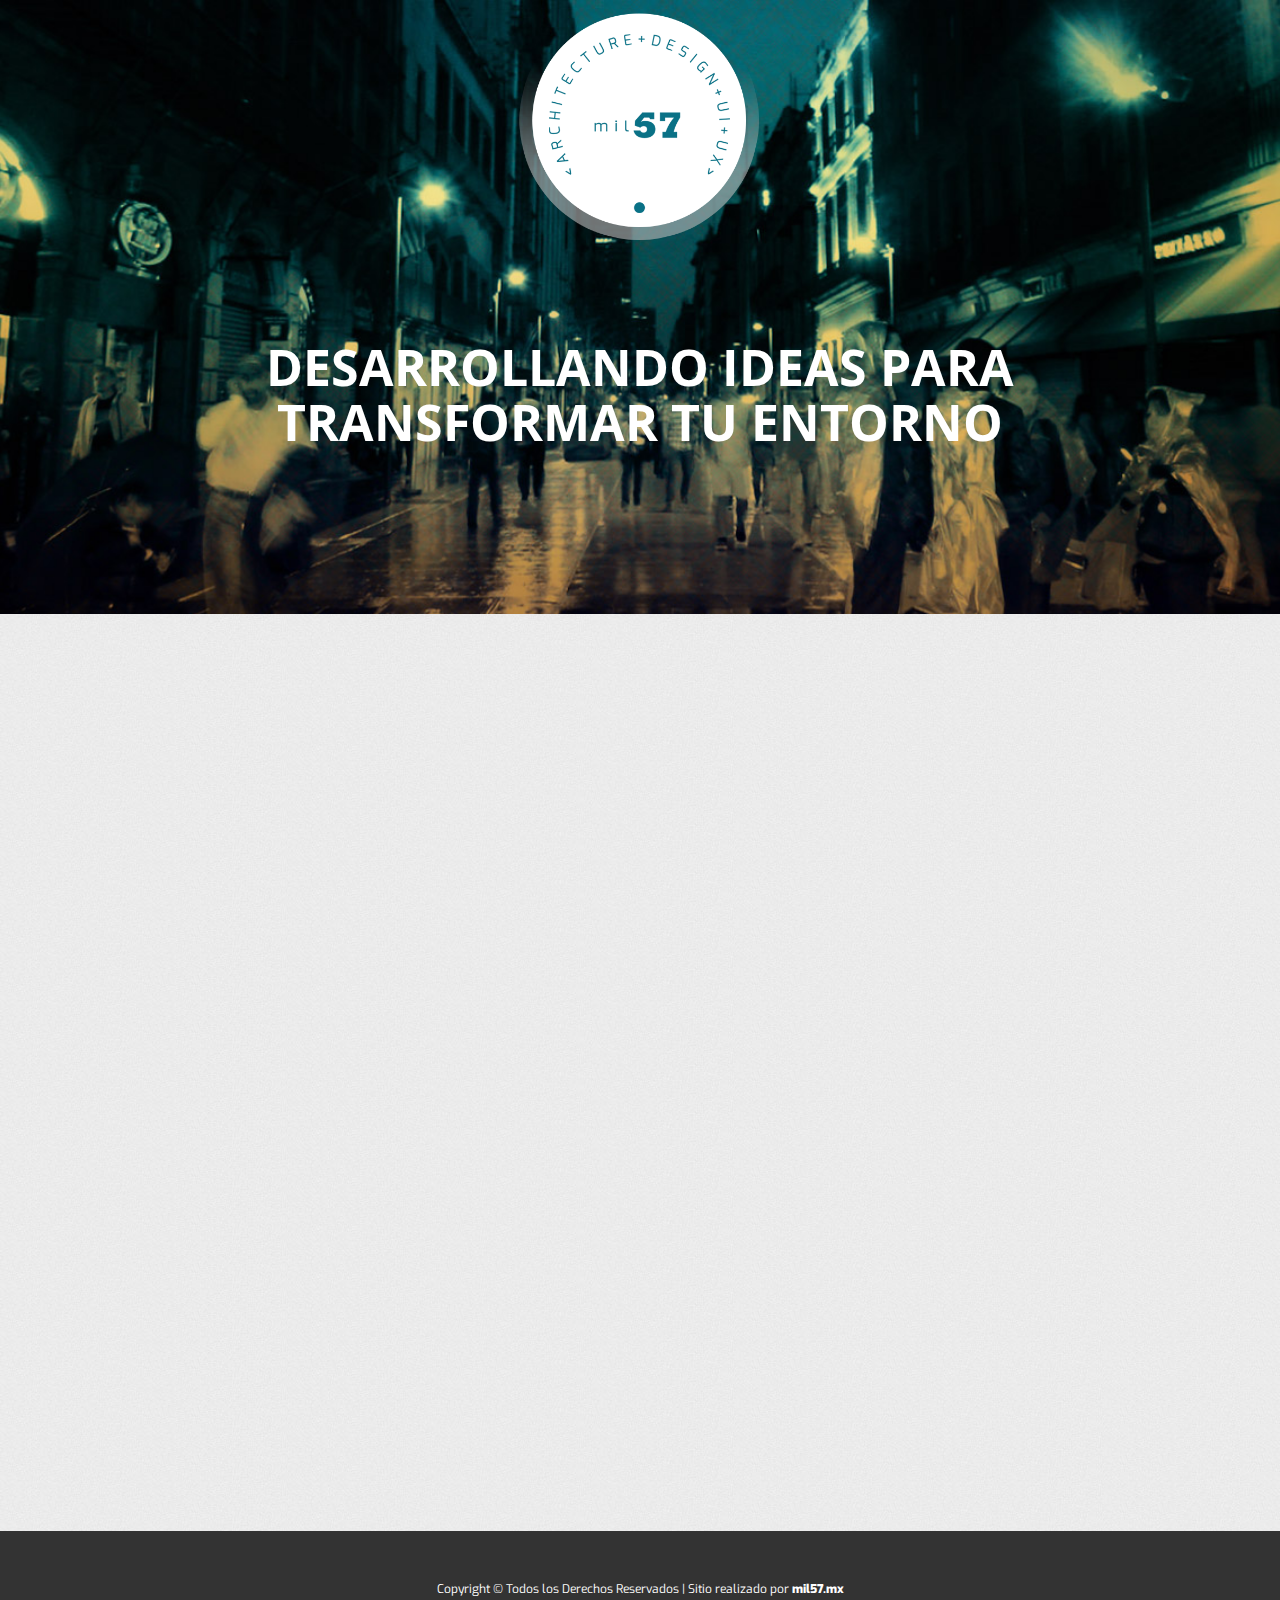
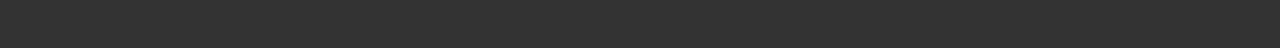
<file: index.html>
<!DOCTYPE html>
<html lang="es">
  <head>
    <meta charset="utf-8">
    <meta http-equiv="X-UA-Compatible" content="IE=edge">
    <meta name="viewport" content="width=device-width, initial-scale=1">
    <meta name="description" content="Somos un equipo de profesionistas apasionadas por el diseño y la arquitectura. Estamos convencidas de que el amor por lo que hacemos y nuestras habilidades nos permiten satisfacer las necesidades del cliente. Creemos firmemente en la idea de que el trabajo vale más que mil palabras.">
    <meta name="author" content="Liz Villegas">
    <link rel="shortcut icon" type="image/x-icon" href="/favicon.ico">

    <title>Mil 57 - Inicio</title>

    <link href="css/styles.css" type="text/css" rel="stylesheet">

    <!-- HTML5 Shim and Respond.js IE8 support of HTML5 elements and media queries -->
    <!-- WARNING: Respond.js doesn't work if you view the page via file:// -->
    <!--[if lt IE 9]>
      <script src="https://oss.maxcdn.com/libs/html5shiv/3.7.0/html5shiv.js"></script>
      <script src="https://oss.maxcdn.com/libs/respond.js/1.4.2/respond.min.js"></script>
    <![endif]-->
  </head>
  <body>
    <div class="loader">
      <div class="bounce1"></div>
      <div class="bounce2"></div>
    </div>
    <div class="wrapper" style="display:none;">
      <div class="slider">
        <div class="logo">
          <a href="http://mil57.mx/"><img src="images/logoInicio.png" alt="Mil 57"></a>
        </div>
        <h1>Desarrollando ideas para<br> transformar tu entorno</h1>
      </div>
      
      <div class="content">
        <p>
          Somos un equipo de profesionistas apasionadas por el diseño y la arquitectura. Estamos convencidas de que el amor por lo que hacemos y nuestras habilidades nos permiten satisfacer las necesidades del cliente. Creemos firmemente en la idea de que el trabajo vale más que mil palabras.  
          La planificación y el contacto con el cliente es nuestra mejor arma para que un proyecto salga adelante.<br><br>
          Puedes conocer más sobre nuestro trabajo dando click en el portafolio.
        <article class="clearfix">
          <h1>El Equipo</h1>
          <dl>
            <dt>
              <div>
                <img src="images/lizImages.jpg" alt="Liz Villegas">
              </div>
              <h4>Ninja Dev</h4>
              <span class="clearfix">"Say hello to my little. .. oh sorry to my works."</span>
              <a href="/LizPortafolio" class="button"><span></span>Portafolio</a>
              <a href="/LizCurriculum" class="button"><span></span>Curriculum</a>
            </dt>
            <dt>
              <div>
                <img src="images/deyaImage.jpg" alt="Deyanira Alcalá">
              </div>
              <h4>Arch</h4>
              <span class="clearfix">"Gangster Architect... La cosa nostra."</span>
              <a href="/DeyaPortafolio" class="button"><span></span>Portafolio</a>
              <a href="/DeyaCurriculum" class="button"><span></span>Curriculum</a>
            </dt>
          </dl>
        </article>
      </div>
      <footer>
        Copyright © Todos los Derechos Reservados | Sitio realizado por <a href="http://mil57.mx/">mil57.mx</a>
      </footer>
    </div>

    <!-- Include all compiled plugins (below), or include individual files as needed -->
    <script src="js/general_scripts.js"></script>
    <script type="text/javascript">
      $(window).bind('load', function() {
        $('.loader').hide();
        $('.wrapper').fadeIn('slow');
      });
      $(window).scroll(function () {
          $('.content').toggleClass('active', $(this).scrollTop() > 400);
          $('.logo').toggleClass('active', $(this).scrollTop() > 400);
          $('article').toggleClass('active', $(this).scrollTop() > 550);
      });
    </script>
  </body>
</html>
</file>
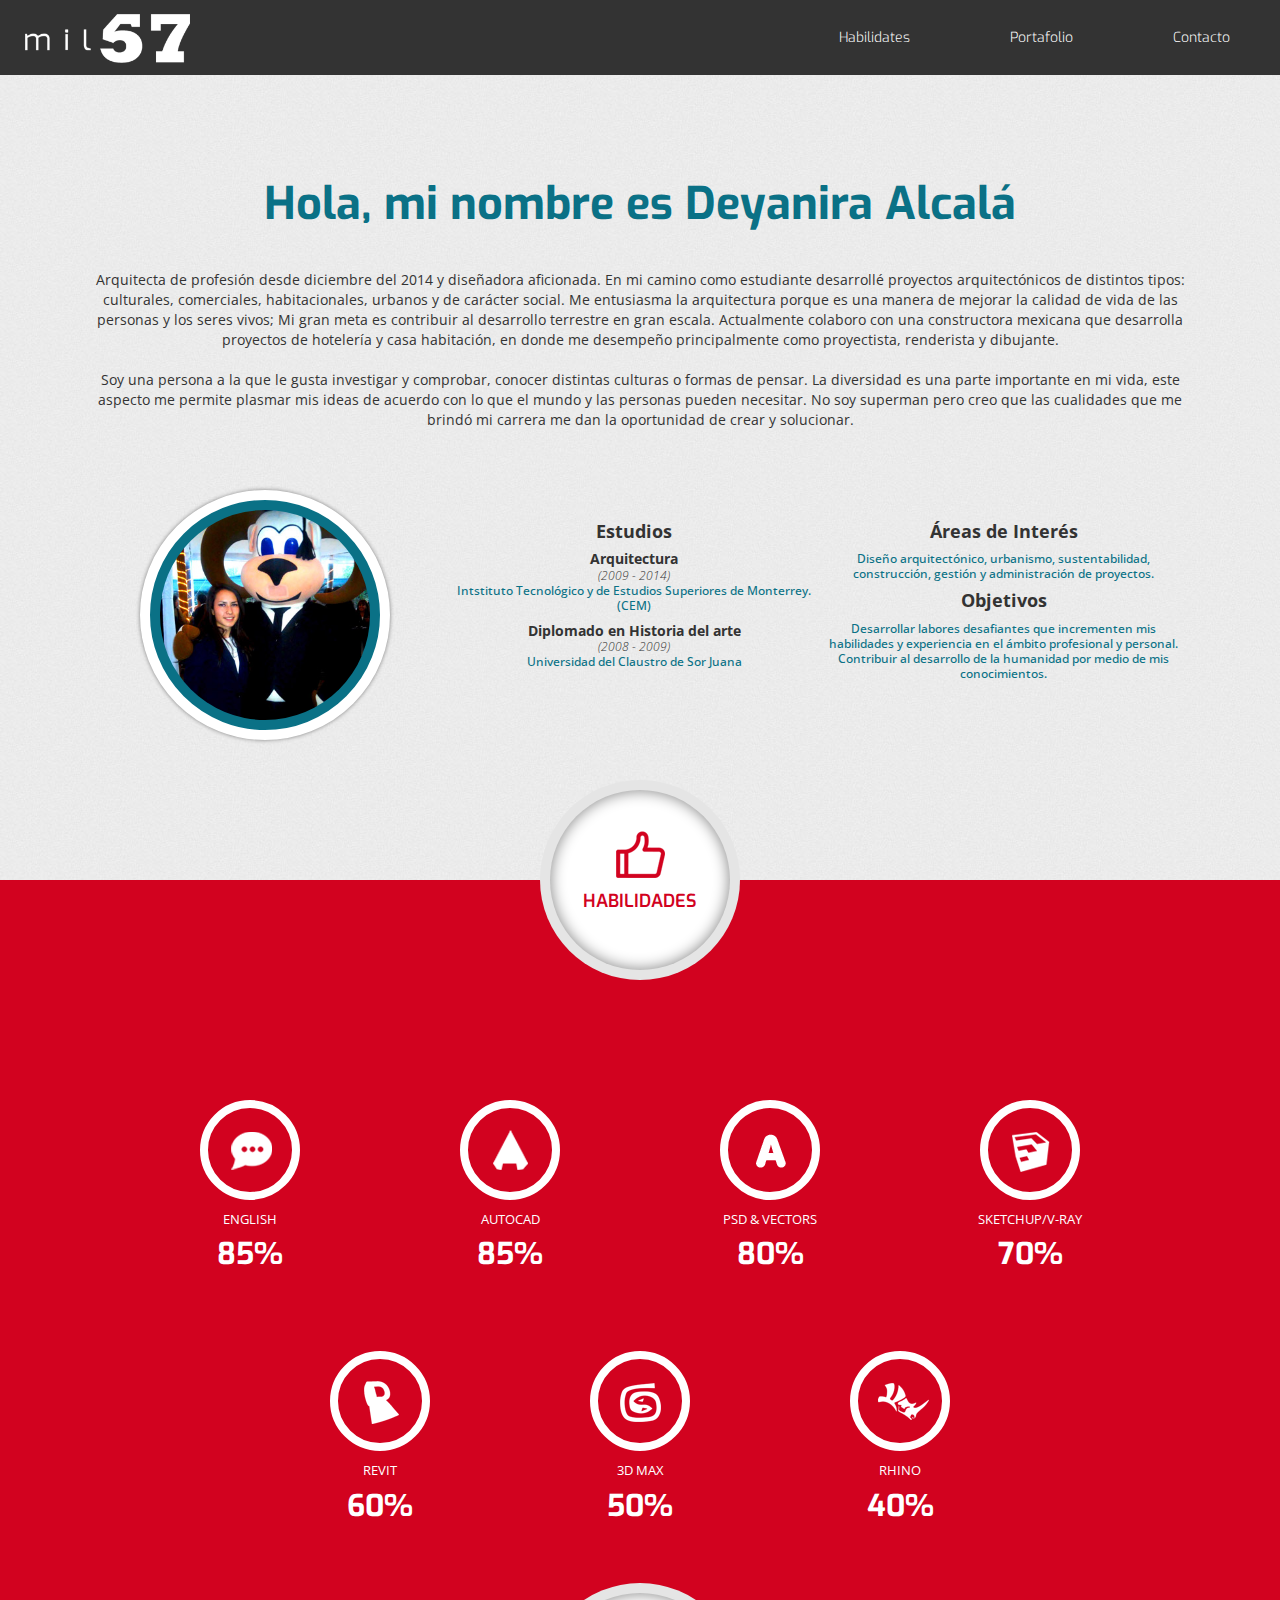
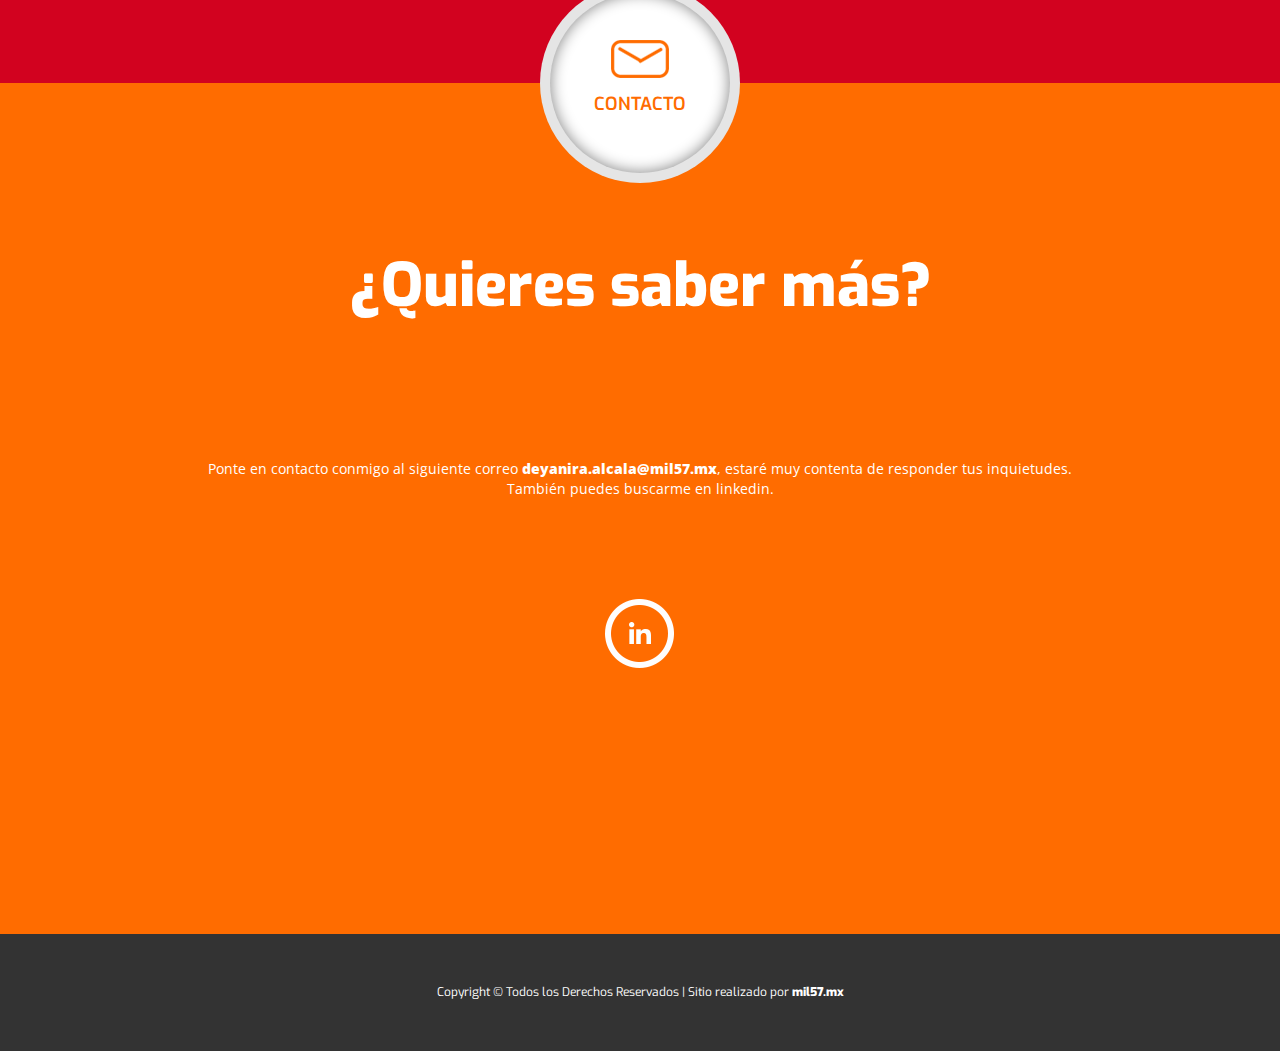
<file: DeyaCurriculum.html>
<!DOCTYPE html>
<html lang="es">
  <head>
    <meta charset="utf-8">
    <meta http-equiv="X-UA-Compatible" content="IE=edge">
    <meta name="viewport" content="width=device-width, initial-scale=1">
    <meta name="description" content="Soy una persona a la que le gusta investigar y comprobar, conocer distintas culturas o formas de pensar. La diversidad es una parte importante en mi vida, este aspecto me permite plasmar mis ideas de acuerdo con lo que el mundo y las personas pueden necesitar. No soy superman pero creo que las cualidades que me brindó mi carrera me dan la oportunidad de crear y solucionar.">
    <meta name="author" content="Liz Villegas">
    <link rel="shortcut icon" type="image/x-icon" href="/favicon.ico">

    <title>Mil 57 - // Deyanira Curriculum //</title>

    <link href="css/styles.css" type="text/css" rel="stylesheet">

    <!-- HTML5 Shim and Respond.js IE8 support of HTML5 elements and media queries -->
    <!-- WARNING: Respond.js doesn't work if you view the page via file:// -->
    <!--[if lt IE 9]>
      <script src="https://oss.maxcdn.com/libs/html5shiv/3.7.0/html5shiv.js"></script>
      <script src="https://oss.maxcdn.com/libs/respond.js/1.4.2/respond.min.js"></script>
    <![endif]-->
  </head>
  <body data-spy="scroll" data-target=".navbar">
    <div class="loader">
      <div class="bounce1"></div>
      <div class="bounce2"></div>
    </div>
    <div class="wrapper" style="display:none;">
      <nav class="navbar navbar-default navbar-fixed-top custom">
        <div class="container">
          <!-- Brand and toggle get grouped for better mobile display -->
          <div class="navbar-header">
            <button type="button" class="navbar-toggle collapsed" data-toggle="collapse" data-target="#bs-example-navbar-collapse-1">Menu</button>
            <a class="navbar-brand" href="#intro"><img src="images/logoInteriors.png" alt="Mil 57"></a>
          </div>
          <!-- Collect the nav links, forms, and other content for toggling -->
          <div class="collapse navbar-collapse" id="bs-example-navbar-collapse-1">
            <ul class="nav navbar-nav">
              <li><a href="#intro" class="hidden">Inicio</a></li>
              <li><a href="#skills">Habilidates</a></li>
              <li><a href="/DeyaPortafolio">Portafolio</a></li>
              <li><a href="#contact">Contacto</a></li>
            </ul>
          </div>
        </div>
      </nav>
      <section class="intro clearfix" id="intro">
        <h1>Hola, mi nombre es Deyanira Alcalá</h1>
        <p>
          Arquitecta de profesión desde diciembre del 2014 y diseñadora aficionada.
          En mi camino como estudiante desarrollé proyectos arquitectónicos de distintos tipos: culturales, comerciales, habitacionales, urbanos y de carácter social.
          Me entusiasma la arquitectura porque es una manera de mejorar la calidad de vida de las personas y los seres vivos; Mi gran meta es contribuir al desarrollo terrestre en gran escala. Actualmente colaboro con una constructora mexicana que desarrolla proyectos de hotelería y casa habitación, en donde me desempeño principalmente como proyectista, renderista y dibujante. 
          <br><br>
          Soy una persona a la que le gusta investigar y comprobar, conocer distintas culturas o formas de pensar. La diversidad es una parte importante en mi vida, este aspecto me permite plasmar mis ideas de acuerdo con lo que el mundo y las personas pueden necesitar. No soy superman pero creo que las cualidades que me brindó mi carrera me dan la oportunidad de crear y solucionar.
        </p>
        <article class="photo">
          <div><img src="images/deyaImage.jpg" alt="Deyanira Alcalá"></div>
        </article>
        <article>
          <h4>Estudios</h4>
          <h6>Arquitectura</h6>
          <small>(2009 - 2014)</small>
          <p>Intstituto Tecnológico y de Estudios Superiores de Monterrey. (CEM)</p>
          <h6>Diplomado en Historia del arte</h6>
          <small>(2008 - 2009)</small>
          <p>Universidad del Claustro de Sor Juana</p>
        </article>
        <article>
          <h4>Áreas de Interés</h4>
          <p>Diseño arquitectónico, urbanismo, sustentabilidad, construcción, gestión y administración de proyectos.</p>
          <h4>Objetivos</h4>
          <p>Desarrollar labores desafiantes que incrementen mis habilidades y experiencia en el ámbito profesional y personal. Contribuir al desarrollo de la humanidad por medio de mis conocimientos.</p>
        </article>
      </section>
      <section class="skills" id="skills">
        <div class="title">
          <i></i>
          <span>Habilidades</span>
        </div>
        <article class="clearfix">
          <div>
            <span>
              <i class="english"></i>
            </span>
            <p>ENGLISH</p>
            <h4>85%</h4>
          </div>
          <div>
            <span>
              <i class="autocad"></i>
            </span>
            <p>Autocad</p>
            <h4>85%</h4>
          </div>
          <div>
            <span>
              <i class="adobe"></i>
            </span>
            <p>PSD & VECTORS</p>
            <h4>80%</h4>
          </div>
          <div>
            <span>
              <i class="sketchup"></i>
            </span>
            <p>SKETCHUP/V-RAY</p>
            <h4>70%</h4>
          </div>
          <div>
            <span>
              <i class="revit"></i>
            </span>
            <p>REVIT</p>
            <h4>60%</h4>
          </div>
          <div>
            <span>
              <i class="dmax"></i>
            </span>
            <p>3D MAX</p>
            <h4>50%</h4>
          </div>
          <div>
            <span>
              <i class="rhino"></i>
            </span>
            <p>RHINO</p>
            <h4>40%</h4>
          </div>
        </article>
      </section>
      <section class="contact" id="contact">
        <div class="title">
          <i></i>
          <span>Contacto</span>
        </div>
        <h1>¿Quieres saber más?</h1>
        <p>Ponte en contacto conmigo al siguiente correo <a href="mailto:deyanira.alcala@mil57.mx">deyanira.alcala@mil57.mx</a>, estaré muy contenta de responder tus inquietudes. <br>También puedes buscarme en linkedin.
        </p>
        <ul class="clearfix">
          <li>
            <a href="https://www.linkedin.com/in/deyaniraalcala" target="_blank">
              <i class="linkedin"></i>
            </a>
          </li>
        </ul>
      </section>
      <footer>
        Copyright © Todos los Derechos Reservados | Sitio realizado por <a href="http://mil57.mx/">mil57.mx</a>
      </footer>
    </div>

    <!-- Include all compiled plugins (below), or include individual files as needed -->
    <script src="js/general_scripts.js"></script>
    <script type="text/javascript">
      $(window).bind('load', function() {
        $('.loader').hide();
        $('.wrapper').fadeIn('slow');
      });
      $("nav.custom li, nav.custom .navbar-header a").click(function() {
        $("nav.custom .navbar-header a").removeClass('active');
        $("nav.custom li").removeClass('active');
        $(this).addClass('active');
      });
      $('.navbar-collapse a').click('li', function() {
      var navbar_toggle = $('.navbar-toggle');
      if (navbar_toggle.is(':visible')) {
          navbar_toggle.trigger('click');
      }});
      $(".navbar li a[href^='#'], .navbar .navbar-header a[href^='#']").on('click', function(event) {
        var target,
            navOffset;
        target = this.hash;
        navOffset = $('.navbar').height();
        event.preventDefault();
        return $('html, body').animate({
          scrollTop: $(this.hash).offset().top
        }, 1000, function() {
          return window.history.pushState(null, null, target);
        });
      });
    </script>
  </body>
</html>
</file>
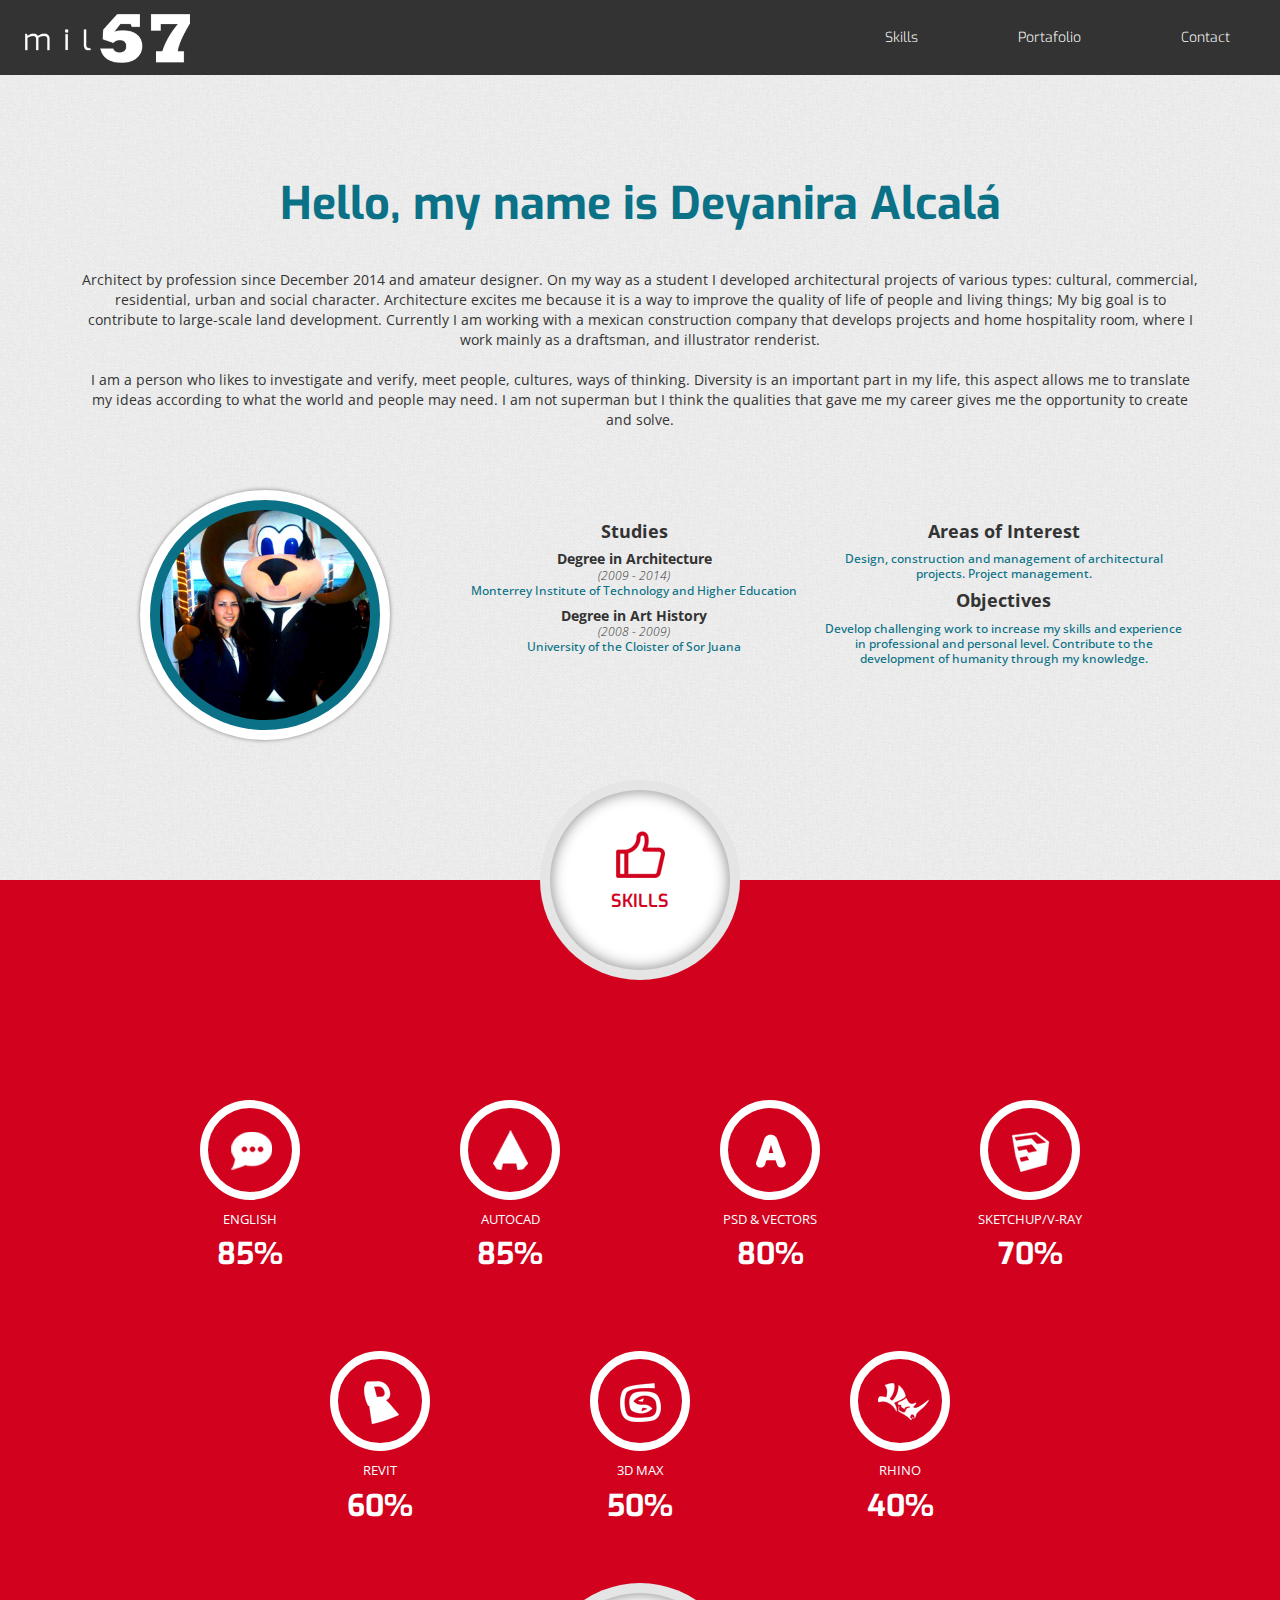
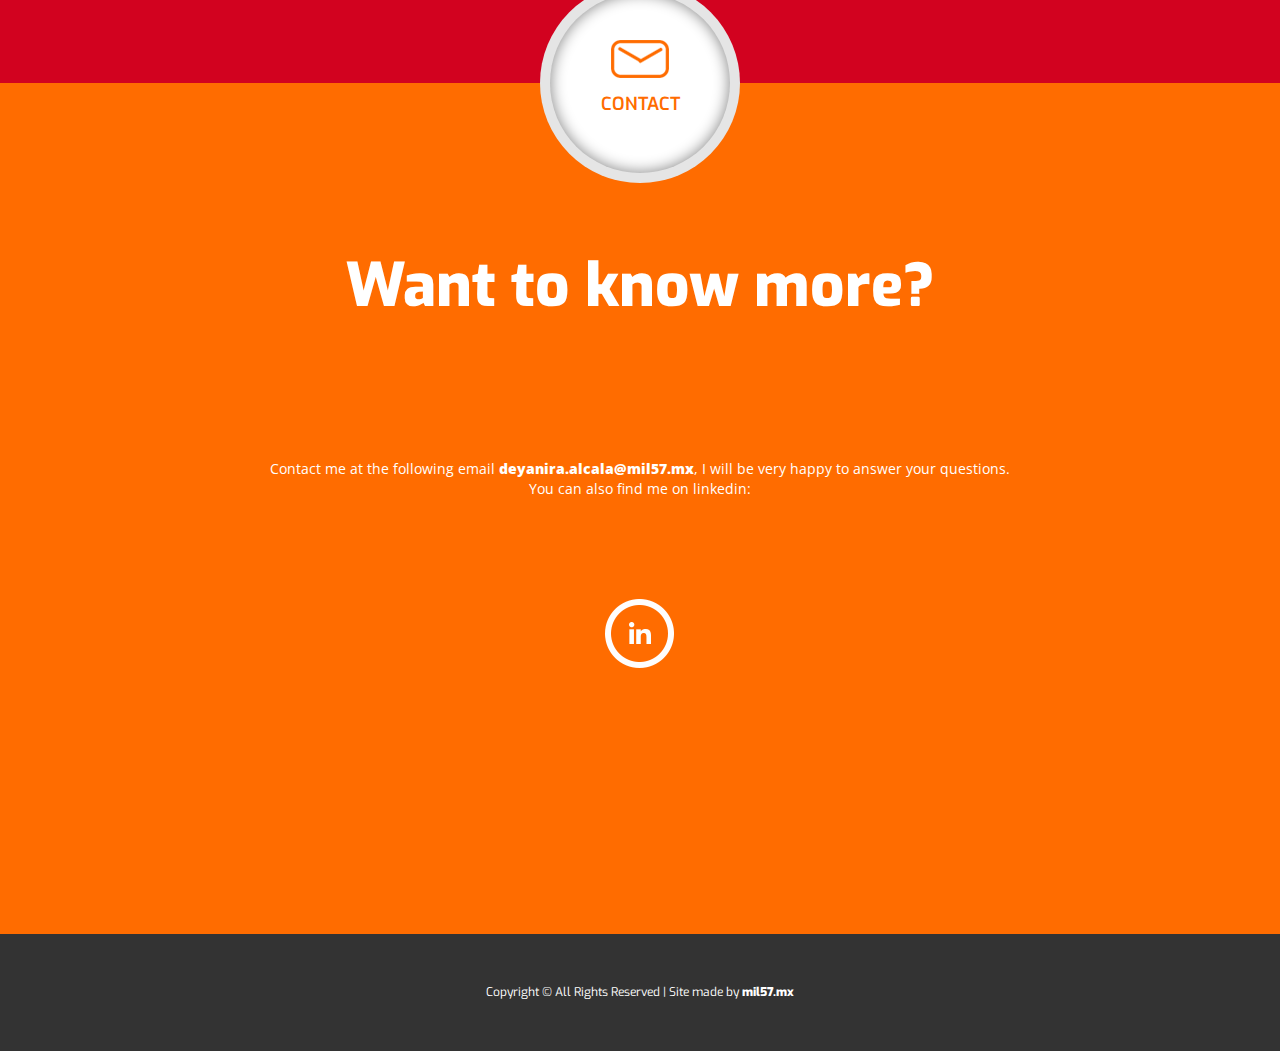
<file: DeyaCurriculum_en.html>
<!DOCTYPE html>
<html lang="en">
  <head>
    <meta charset="utf-8">
    <meta http-equiv="X-UA-Compatible" content="IE=edge">
    <meta name="viewport" content="width=device-width, initial-scale=1">
    <meta name="description" content="Architect by profession since December 2014 and amateur designer. On my way as a student I developed architectural projects of various types: cultural, commercial, residential, urban and social character.">
    <meta name="author" content="Liz Villegas">
    <link rel="shortcut icon" type="image/x-icon" href="/favicon.ico">

    <title>Mil 57 - // Deyanira Resume //</title>

    <link href="css/styles.css" type="text/css" rel="stylesheet">

    <!-- HTML5 Shim and Respond.js IE8 support of HTML5 elements and media queries -->
    <!-- WARNING: Respond.js doesn't work if you view the page via file:// -->
    <!--[if lt IE 9]>
      <script src="https://oss.maxcdn.com/libs/html5shiv/3.7.0/html5shiv.js"></script>
      <script src="https://oss.maxcdn.com/libs/respond.js/1.4.2/respond.min.js"></script>
    <![endif]-->
  </head>
  <body data-spy="scroll" data-target=".navbar">
    <div class="loader">
      <div class="bounce1"></div>
      <div class="bounce2"></div>
    </div>
    <div class="wrapper" style="display:none;">
      <nav class="navbar navbar-default navbar-fixed-top custom">
        <div class="container">
          <!-- Brand and toggle get grouped for better mobile display -->
          <div class="navbar-header">
            <button type="button" class="navbar-toggle collapsed" data-toggle="collapse" data-target="#bs-example-navbar-collapse-1">Menu</button>
            <a class="navbar-brand" href="#intro"><img src="images/logoInteriors.png" alt="Mil 57"></a>
          </div>
          <!-- Collect the nav links, forms, and other content for toggling -->
          <div class="collapse navbar-collapse" id="bs-example-navbar-collapse-1">
            <ul class="nav navbar-nav">
              <li><a href="#intro" class="hidden">Home</a></li>
              <li><a href="#skills">Skills</a></li>
              <li><a href="/DeyaPortafolio_en">Portafolio</a></li>
              <li><a href="#contact">Contact</a></li>
            </ul>
          </div>
        </div>
      </nav>
      <section class="intro clearfix" id="intro">
        <h1>Hello, my name is Deyanira Alcalá</h1>
        <p>
          Architect by profession since December 2014 and amateur designer. On my way as a student I developed architectural projects of various types: cultural, commercial, residential, urban and social character. Architecture excites me because it is a way to improve the quality of life of people and living things; My big goal is to contribute to large-scale land development. Currently I am working with a mexican construction company that develops projects and home hospitality room, where I work mainly as a draftsman, and illustrator renderist.
          <br><br>
          I am a person who likes to investigate and verify, meet people, cultures, ways of thinking. Diversity is an important part in my life, this aspect allows me to translate my ideas according to what the world and people may need. I am not superman but I think the qualities that gave me my career gives me the opportunity to create and solve.
        </p>
        <article class="photo">
          <div><img src="images/deyaImage.jpg" alt="Deyanira Alcalá"></div>
        </article>
        <article>
          <h4>Studies</h4>
          <h6>Degree in Architecture</h6>
          <small>(2009 - 2014)</small>
          <p>Monterrey Institute of Technology and Higher Education</p>
          <h6>Degree in Art History</h6>
          <small>(2008 - 2009)</small>
          <p>University of the Cloister of Sor Juana</p>
        </article>
        <article>
          <h4>Areas of Interest</h4>
          <p>Design, construction and management of architectural projects. Project management.</p>
          <h4>Objectives</h4>
          <p>Develop challenging work to increase my skills and experience in professional and personal level. Contribute to the development of humanity through my knowledge.</p>
        </article>
      </section>
      <section class="skills" id="skills">
        <div class="title">
          <i></i>
          <span>Skills</span>
        </div>
        <article class="clearfix">
          <div>
            <span>
              <i class="english"></i>
            </span>
            <p>ENGLISH</p>
            <h4>85%</h4>
          </div>
          <div>
            <span>
              <i class="autocad"></i>
            </span>
            <p>Autocad</p>
            <h4>85%</h4>
          </div>
          <div>
            <span>
              <i class="adobe"></i>
            </span>
            <p>PSD & VECTORS</p>
            <h4>80%</h4>
          </div>
          <div>
            <span>
              <i class="sketchup"></i>
            </span>
            <p>SKETCHUP/V-RAY</p>
            <h4>70%</h4>
          </div>
          <div>
            <span>
              <i class="revit"></i>
            </span>
            <p>REVIT</p>
            <h4>60%</h4>
          </div>
          <div>
            <span>
              <i class="dmax"></i>
            </span>
            <p>3D MAX</p>
            <h4>50%</h4>
          </div>
          <div>
            <span>
              <i class="rhino"></i>
            </span>
            <p>RHINO</p>
            <h4>40%</h4>
          </div>
        </article>
      </section>
      <section class="contact" id="contact">
        <div class="title">
          <i></i>
          <span>Contact</span>
        </div>
        <h1>Want to know more?</h1>
        <p>Contact me at the following email <a href="mailto:deyanira.alcala@mil57.mx">deyanira.alcala@mil57.mx</a>, I will be very happy to answer your questions. <br>You can also find me on linkedin:
        </p>
        <ul class="clearfix">
          <li>
            <a href="https://www.linkedin.com/in/deyaniraalcala" target="_blank">
              <i class="linkedin"></i>
            </a>
          </li>
        </ul>
      </section>
      <footer>
        Copyright © All Rights Reserved | Site made by <a href="/index_en">mil57.mx</a>
      </footer>
    </div>

    <!-- Include all compiled plugins (below), or include individual files as needed -->
    <script src="js/general_scripts.js"></script>
    <script type="text/javascript">
      $(window).bind('load', function() {
        $('.loader').hide();
        $('.wrapper').fadeIn('slow');
      });
      $("nav.custom li, nav.custom .navbar-header a").click(function() {
        $("nav.custom .navbar-header a").removeClass('active');
        $("nav.custom li").removeClass('active');
        $(this).addClass('active');
      });
      $('.navbar-collapse a').click('li', function() {
      var navbar_toggle = $('.navbar-toggle');
      if (navbar_toggle.is(':visible')) {
          navbar_toggle.trigger('click');
      }});
      $(".navbar li a[href^='#'], .navbar .navbar-header a[href^='#']").on('click', function(event) {
        var target,
            navOffset;
        target = this.hash;
        navOffset = $('.navbar').height();
        event.preventDefault();
        return $('html, body').animate({
          scrollTop: $(this.hash).offset().top
        }, 1000, function() {
          return window.history.pushState(null, null, target);
        });
      });
    </script>
  </body>
</html>
</file>
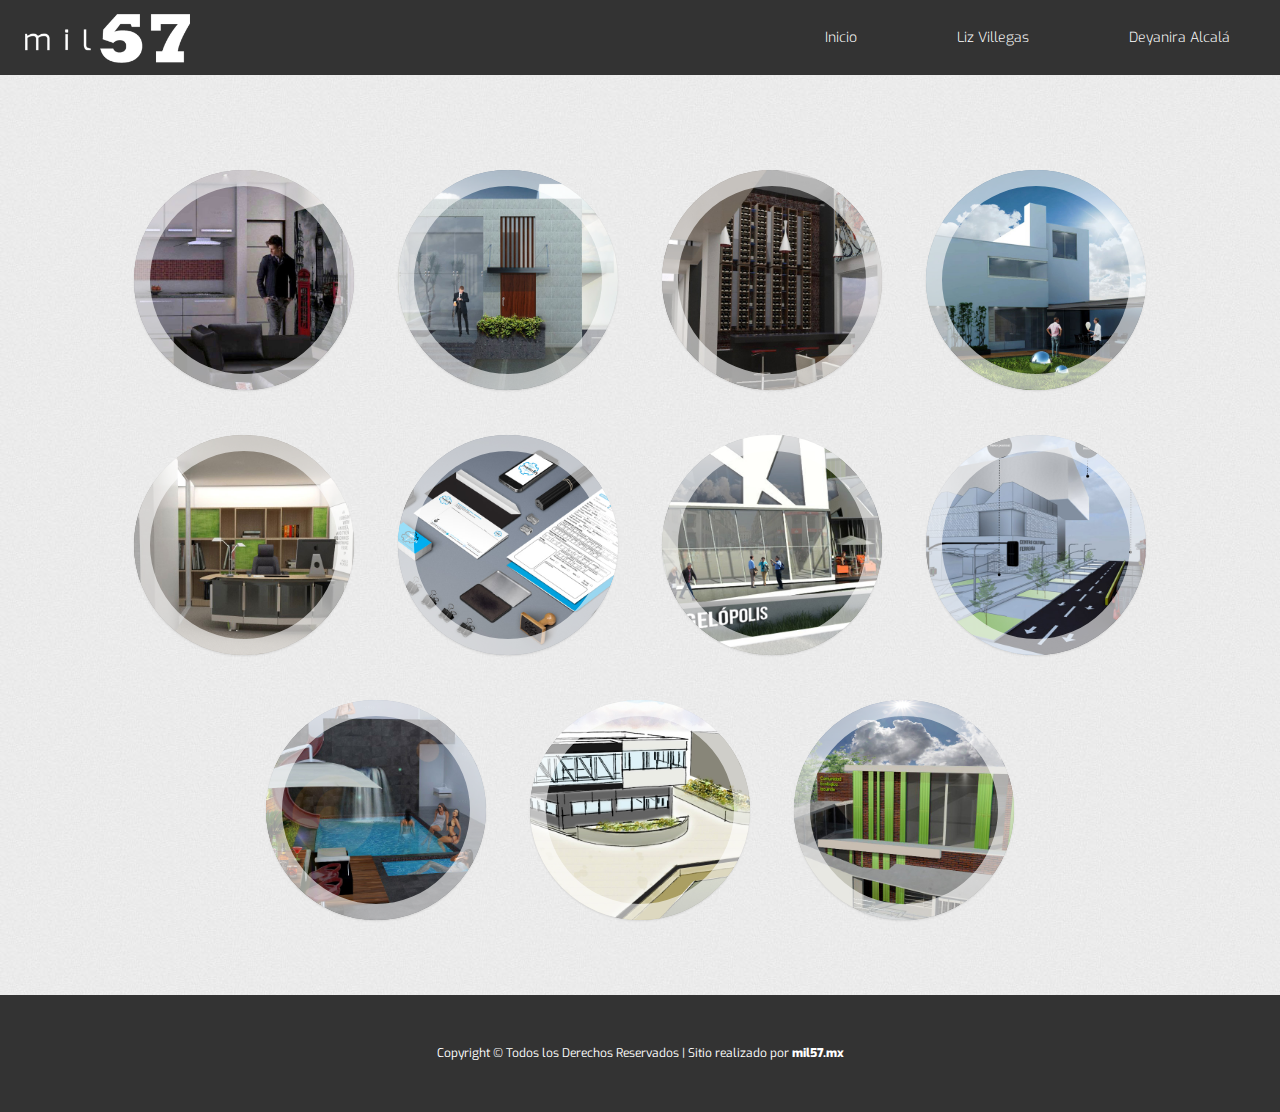
<file: DeyaPortafolio.html>
<!DOCTYPE html>
<html lang="es">
  <head>
    <meta charset="utf-8">
    <meta http-equiv="X-UA-Compatible" content="IE=edge">
    <meta name="viewport" content="width=device-width, initial-scale=1">
    <meta name="description" content="Soy una persona a la que le gusta investigar y comprobar, conocer distintas culturas o formas de pensar. La diversidad es una parte importante en mi vida, este aspecto me permite plasmar mis ideas de acuerdo con lo que el mundo y las personas pueden necesitar. No soy superman pero creo que las cualidades que me brindó mi carrera me dan la oportunidad de crear y solucionar.">
    <meta name="author" content="Liz Villegas">
    <link rel="shortcut icon" type="image/x-icon" href="/favicon.ico">

    <title>Mil 57 - // Deyanira Portafolio //</title>

    <link href="css/styles.css" type="text/css" rel="stylesheet">

    <!-- HTML5 Shim and Respond.js IE8 support of HTML5 elements and media queries -->
    <!-- WARNING: Respond.js doesn't work if you view the page via file:// -->
    <!--[if lt IE 9]>
      <script src="https://oss.maxcdn.com/libs/html5shiv/3.7.0/html5shiv.js"></script>
      <script src="https://oss.maxcdn.com/libs/respond.js/1.4.2/respond.min.js"></script>
    <![endif]-->
  </head>
  <body data-spy="scroll" data-target=".navbar">
    <div class="loader">
      <div class="bounce1"></div>
      <div class="bounce2"></div>
    </div>
    <div class="wrapper" style="display:none;">
      <nav class="navbar navbar-default navbar-fixed-top custom">
        <div class="container">
          <!-- Brand and toggle get grouped for better mobile display -->
          <div class="navbar-header">
            <button type="button" class="navbar-toggle collapsed" data-toggle="collapse" data-target="#bs-example-navbar-collapse-1">Menu</button>
            <a class="navbar-brand" href="http://mil57.mx/"><img src="images/logoInteriors.png" alt="Mil 57"></a>
          </div>
          <!-- Collect the nav links, forms, and other content for toggling -->
          <div class="collapse navbar-collapse" id="bs-example-navbar-collapse-1">
            <ul class="nav navbar-nav">
              <li><a href="http://mil57.mx/">Inicio</a></li>
              <li><a href="/LizCurriculum">Liz Villegas</a></li>
              <li><a href="/DeyaCurriculum">Deyanira Alcalá</a></li>
            </ul>
          </div>
        </div>
      </nav>
      <section class="portafolio monse clearfix">
        <ul class="gallery">
            <li data-src="images/portafolio/img20.jpg" > 
              <article>
                <img src="images/portafolio/img20_thumb.jpg">
                <div>
                  <h3>Anteproyecto para apartamentos</h3> 
                  <p>Ubicación: Distrito Federal<a>Ver Detalles</a></p>
                </div>
              </article>
            </li>
            <li data-src="images/portafolio/img12_4.jpg"> 
              <article>
                <img src="images/portafolio/img12_4_thumb.jpg">
                <div>
                  <h3>Render para remodelación de casa</h3>
                  <span>[Fachada principal]</span>
                  <p>Ubicación: Edo. de México<a>Ver Detalles</a></p>
                </div>
              </article>
            </li>
            <li data-src="images/portafolio/img12_5.jpg"> 
              <article>
                <img src="images/portafolio/img12_5_thumb.jpg">
                <div>
                  <h3>Render para remodelación de casa</h3>
                  <span>[Cava y Comedor]</span>
                  <p>Ubicación: Edo. de México<a>Ver Detalles</a></p>
                </div>
              </article>
            </li>
            <li data-src="images/portafolio/img12_2.jpg"> 
              <article>
                <img src="images/portafolio/img12_2_thumb.jpg">
                <div>
                  <h3>Render para remodelación de casa</h3>
                  <span>[Fachada posterior]</span>
                  <p>Ubicación: Edo. de México<a>Ver Detalles</a></p>
                </div>
              </article>
            </li>
            <li data-src="images/portafolio/img12_3.jpg"> 
              <article>
                <img src="images/portafolio/img12_3_thumb.jpg">
                <div>
                  <h3>Render para remodelación de casa</h3>
                  <span>[Estudio]</span>
                  <p>Ubicación: Edo. de México<a>Ver Detalles</a></p>
                </div>
              </article>
            </li>
            <li data-src="images/portafolio/img13.jpg" > 
              <article>
                <img src="images/portafolio/img13_thumb.jpg">
                <div>
                  <h3>Medicin</h3>
                  <span>[Identidad Corporativa]</span>
                  <p><a>Ver Detalles</a></p>
                </div>
              </article>
            </li>
            <li data-src="images/portafolio/img15.jpg" > 
              <article>
                <img src="images/portafolio/img15_thumb.jpg">
                <div>
                  <h3>Anteproyecto de edificios de usos múltiples</h3>
                  <span>[Plaza Comercial]</span>
                  <p>Ubicación: Angelópolis, Puebla <a>Ver Detalles</a></p>
                </div>
              </article>
            </li>
            <li data-src="images/portafolio/img16.jpg" > 
              <article>
                <img src="images/portafolio/img16_thumb.jpg">
                <div>
                  <h3>Propuesta urbana de rehabilitación</h3>
                  <span>[Reordenamiento de Mercado y recuperación de edificio histórico]</span>
                  <p>Ubicación: Ferrería, Distrito Federal <a>Ver Detalles</a></p>
                </div>
              </article>
            </li>
            <li data-src="images/portafolio/img17_1.jpg" > 
              <article>
                <img src="images/portafolio/img17_1_thumb.jpg">
                <div>
                  <h3>Render para hotel boutique</h3>
                  <span>[Suite tipo]</span>
                  <p><a>Ver Detalles</a></p>
                </div>
              </article>
            </li>
            <li data-src="images/portafolio/img17_3.jpg" > 
              <article>
                <img src="images/portafolio/img17_3_thumb.jpg">
                <div>
                  <h3>Perspectiva 3d</h3> 
                  <span>[hotel boutique]</span>
                  <p><a>Ver Detalles</a></p>
                </div>
              </article>
            </li>
            <li data-src="images/portafolio/img19.jpg" > 
              <article>
                <img src="images/portafolio/img19_thumb.jpg">
                <div>
                  <h3>Anteproyecto para albergue sustentable "Comunidad Ecológica Izcuintle"</h3> 
                  <p>Ubicación: Edo. de México<a>Ver Detalles</a></p>
                </div>
              </article>
            </li>
        </ul> 
      </section>
      <footer>
        Copyright © Todos los Derechos Reservados | Sitio realizado por <a href="http://mil57.mx/">mil57.mx</a>
      </footer>
    </div>

    <!-- Include all compiled plugins (below), or include individual files as needed -->
    <script src="js/general_scripts.js"></script>
    <script src="js/lightGallery.js"></script>
    <script type="text/javascript">
      $(window).bind('load', function() {
        $('.loader').hide();
        $('.wrapper').fadeIn('slow');
      });
      $(".gallery").lightGallery();
    </script>
  </body>
</html>
</file>
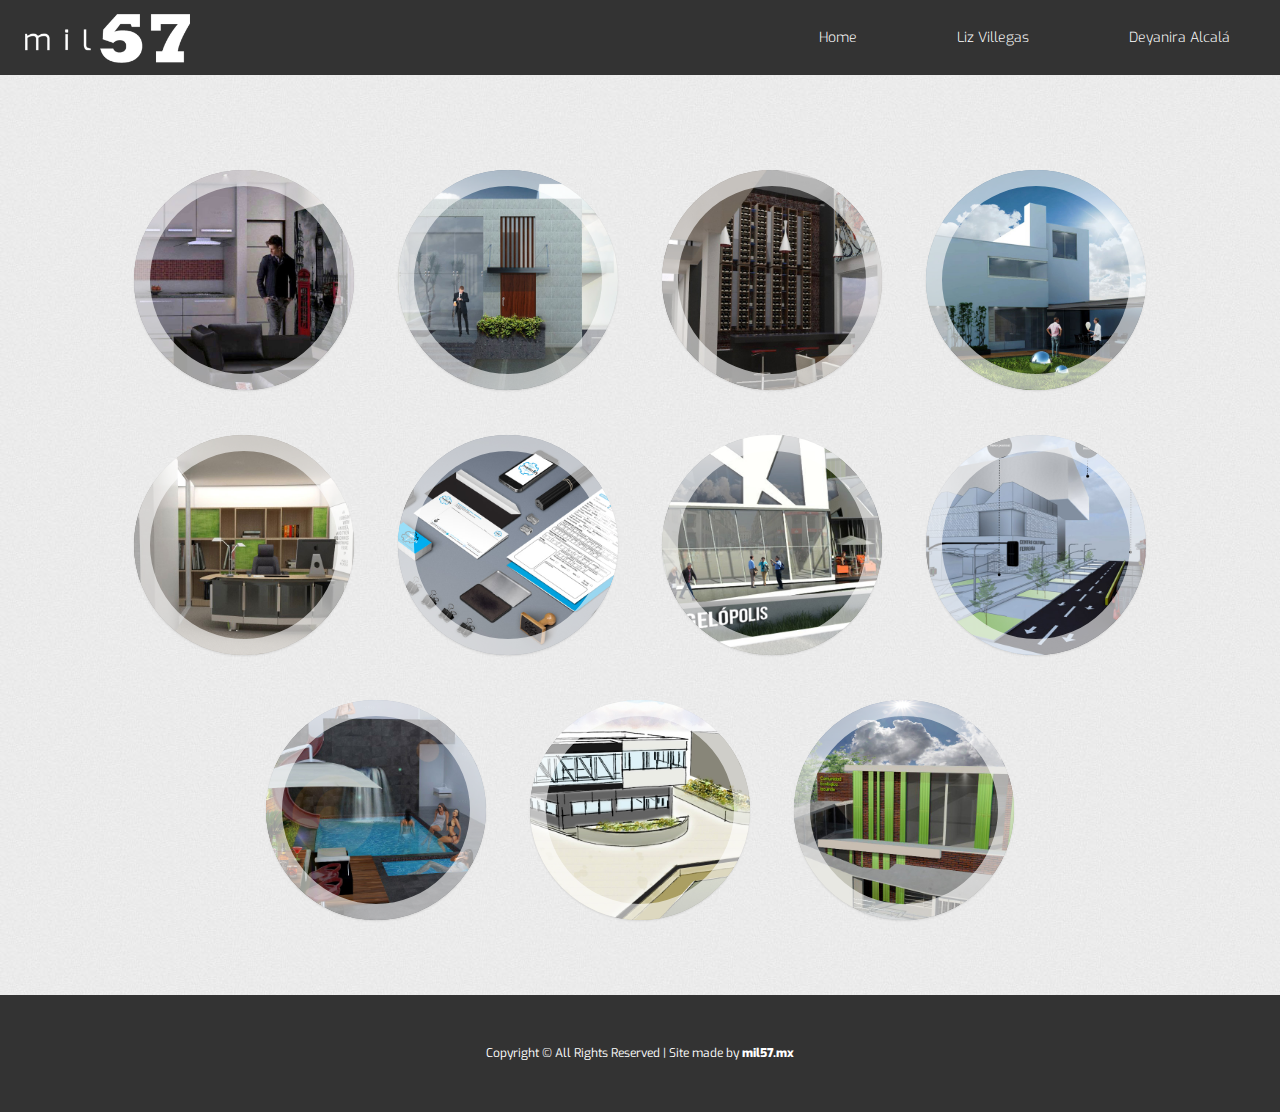
<file: DeyaPortafolio_en.html>
<!DOCTYPE html>
<html lang="en">
  <head>
    <meta charset="utf-8">
    <meta http-equiv="X-UA-Compatible" content="IE=edge">
    <meta name="viewport" content="width=device-width, initial-scale=1">
    <meta name="description" content="Architect by profession since December 2014 and amateur designer. On my way as a student I developed architectural projects of various types: cultural, commercial, residential, urban and social character.">
    <meta name="author" content="Liz Villegas">
    <link rel="shortcut icon" type="image/x-icon" href="/favicon.ico">

    <title>Mil 57 - // Deyanira Portfolio //</title>

    <link href="css/styles.css" type="text/css" rel="stylesheet">

    <!-- HTML5 Shim and Respond.js IE8 support of HTML5 elements and media queries -->
    <!-- WARNING: Respond.js doesn't work if you view the page via file:// -->
    <!--[if lt IE 9]>
      <script src="https://oss.maxcdn.com/libs/html5shiv/3.7.0/html5shiv.js"></script>
      <script src="https://oss.maxcdn.com/libs/respond.js/1.4.2/respond.min.js"></script>
    <![endif]-->
  </head>
  <body data-spy="scroll" data-target=".navbar">
    <div class="loader">
      <div class="bounce1"></div>
      <div class="bounce2"></div>
    </div>
    <div class="wrapper" style="display:none;">
      <nav class="navbar navbar-default navbar-fixed-top custom">
        <div class="container">
          <!-- Brand and toggle get grouped for better mobile display -->
          <div class="navbar-header">
            <button type="button" class="navbar-toggle collapsed" data-toggle="collapse" data-target="#bs-example-navbar-collapse-1">Menu</button>
            <a class="navbar-brand" href="/index_en"><img src="images/logoInteriors.png" alt="Mil 57"></a>
          </div>
          <!-- Collect the nav links, forms, and other content for toggling -->
          <div class="collapse navbar-collapse" id="bs-example-navbar-collapse-1">
            <ul class="nav navbar-nav">
              <li><a href="/index_en">Home</a></li>
              <li><a href="/LizCurriculum_en">Liz Villegas</a></li>
              <li><a href="/DeyaCurriculum_en">Deyanira Alcalá</a></li>
            </ul>
          </div>
        </div>
      </nav>
      <section class="portafolio monse clearfix">
        <ul class="gallery">
          <li data-src="images/portafolio/img20.jpg" > 
              <article>
                <img src="images/portafolio/img20_thumb.jpg">
                <div>
                  <h3>Preliminary project for apartment</h3> 
                  <p>Location: Distrito Federal<a>View Details</a></p>
                </div>
              </article>
            </li>
            <li data-src="images/portafolio/img12_4.jpg"> 
              <article>
                <img src="images/portafolio/img12_4_thumb.jpg">
                <div>
                  <h3>Render for home remodeling</h3>
                  <span>[main facade]</span>
                  <p>Location: Edo. de México<a>View Details</a></p>
                </div>
              </article>
            </li>
            <li data-src="images/portafolio/img12_5.jpg"> 
              <article>
                <img src="images/portafolio/img12_5_thumb.jpg">
                <div>
                  <h3>Render for home remodeling</h3>
                  <span>[Cava & Dining]</span>
                  <p>Location: Edo. de México<a>View Details</a></p>
                </div>
              </article>
            </li>
            <li data-src="images/portafolio/img12_2.jpg"> 
              <article>
                <img src="images/portafolio/img12_2_thumb.jpg">
                <div>
                  <h3>Render for home remodeling</h3>
                  <span>[rear facade]</span>
                  <p>Location: Edo. de México<a>View Details</a></p>
                </div>
              </article>
            </li>
            <li data-src="images/portafolio/img12_3.jpg"> 
              <article>
                <img src="images/portafolio/img12_3_thumb.jpg">
                <div>
                  <h3>Render for home remodeling</h3>
                  <span>[Studio]</span>
                  <p>Location: Edo. de México<a>View Details</a></p>
                </div>
              </article>
            </li>
            <li data-src="images/portafolio/img13.jpg" > 
              <article>
                <img src="images/portafolio/img13_thumb.jpg">
                <div>
                  <h3>Medicin</h3>
                  <span>[Branding]</span>
                  <p><a>View Details</a></p>
                </div>
              </article>
            </li>
            <li data-src="images/portafolio/img15.jpg" > 
              <article>
                <img src="images/portafolio/img15_thumb.jpg">
                <div>
                  <h3>Preliminary project for multipurpose building</h3>
                  <span>[Mall]</span>
                  <p>Location: Angelópolis, Puebla <a>View Details</a></p>
                </div>
              </article>
            </li>
            <li data-src="images/portafolio/img16.jpg" > 
              <article>
                <img src="images/portafolio/img16_thumb.jpg">
                <div>
                  <h3>Proposal for urban rehabilitation</h3>
                  <span>[Market Reorganization and recovery old building]</span>
                  <p>Location: Ferrería, Distrito Federal <a>View Details</a></p>
                </div>
              </article>
            </li>
            <li data-src="images/portafolio/img17_1.jpg" > 
              <article>
                <img src="images/portafolio/img17_1_thumb.jpg">
                <div>
                  <h3>Render for hotel boutique</h3>
                  <span>[Suite]</span>
                  <p><a>View Details</a></p>
                </div>
              </article>
            </li>
            <li data-src="images/portafolio/img17_3.jpg" > 
              <article>
                <img src="images/portafolio/img17_3_thumb.jpg">
                <div>
                  <h3>3d perspective</h3> 
                  <span>[hotel boutique]</span>
                  <p><a>View Details</a></p>
                </div>
              </article>
            </li>
            <li data-src="images/portafolio/img19.jpg" > 
              <article>
                <img src="images/portafolio/img19_thumb.jpg">
                <div>
                  <h3>Preliminary project for sustainable hostel "Comunidad Ecológica Izcuintle"</h3> 
                  <p>Location: Edo. de México<a>View Details</a></p>
                </div>
              </article>
            </li>
        </ul> 
      </section>
      <footer>
        Copyright © All Rights Reserved | Site made by <a href="/index_en">mil57.mx</a>
      </footer>
    </div>

    <!-- Include all compiled plugins (below), or include individual files as needed -->
    <script src="js/general_scripts.js"></script>
    <script src="js/lightGallery.js"></script>
    <script type="text/javascript">
      $(window).bind('load', function() {
        $('.loader').hide();
        $('.wrapper').fadeIn('slow');
      });
      $(".gallery").lightGallery();
    </script>
  </body>
</html>
</file>
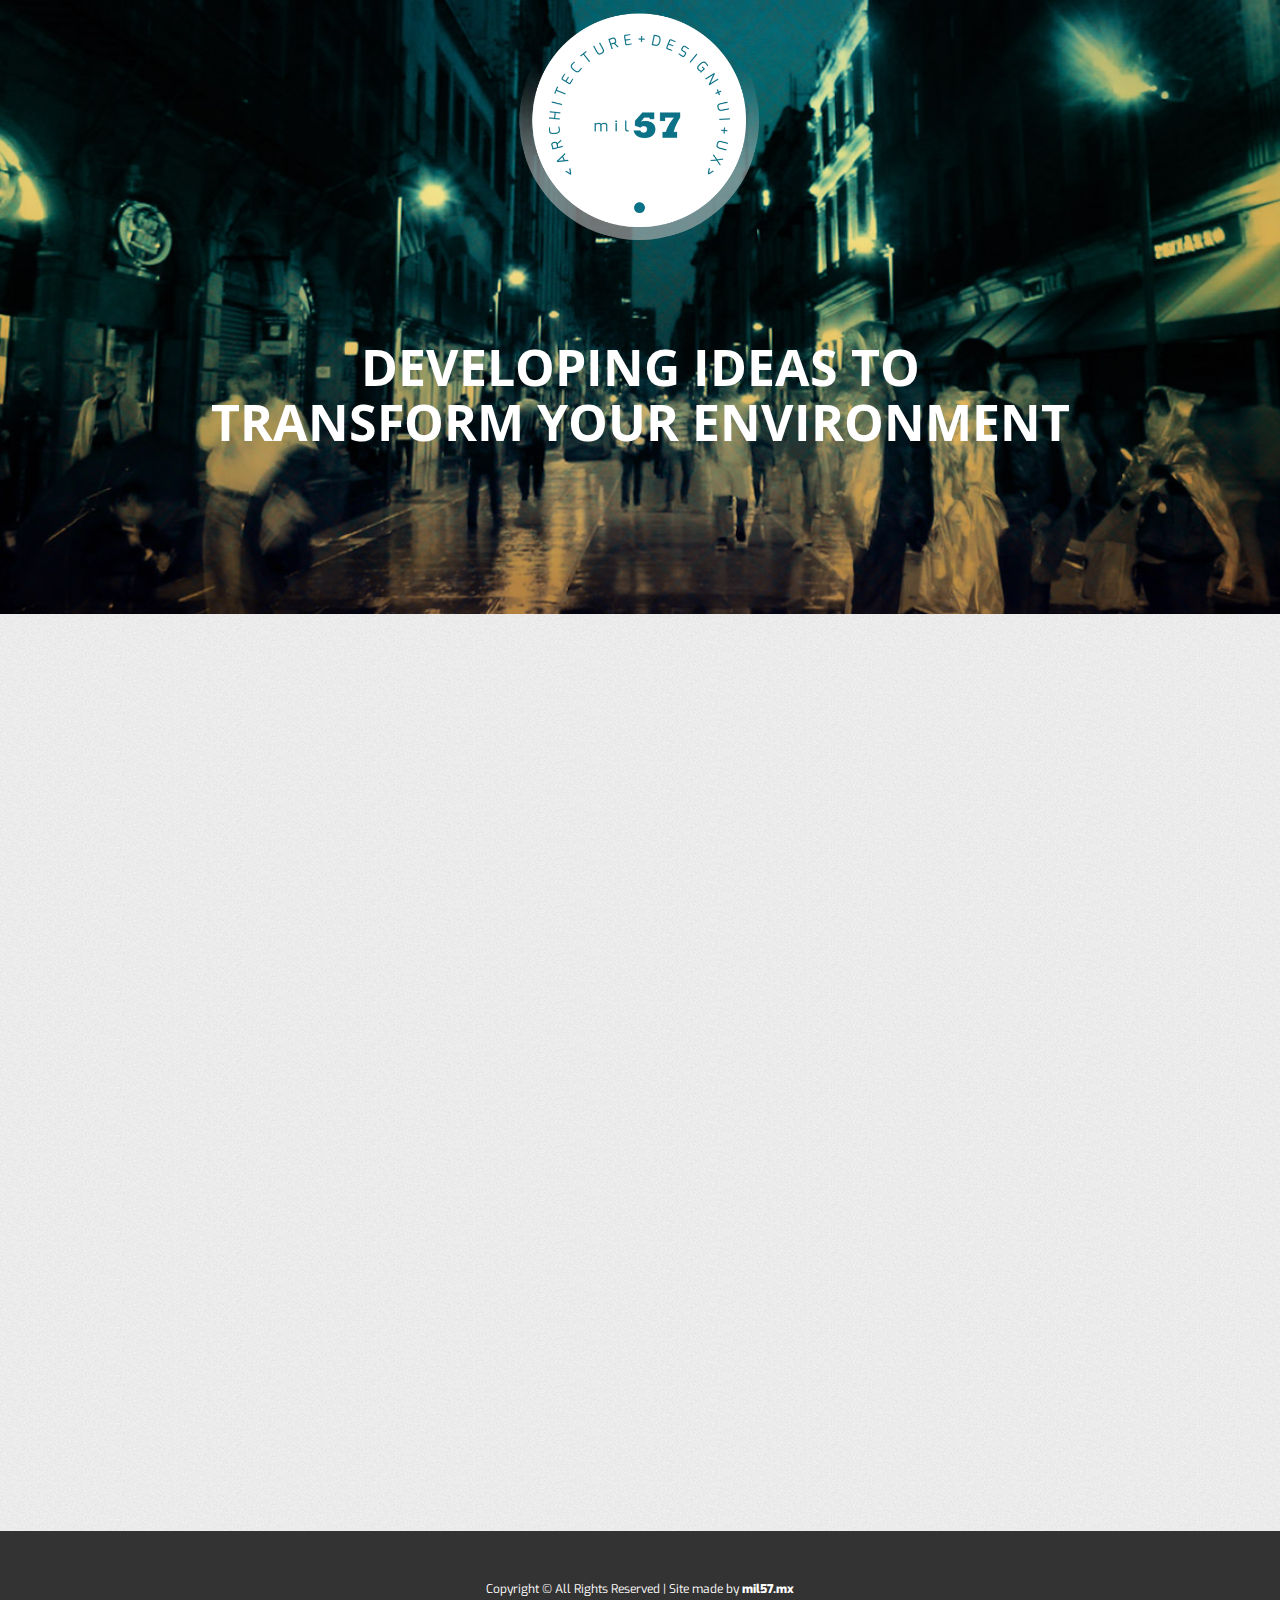
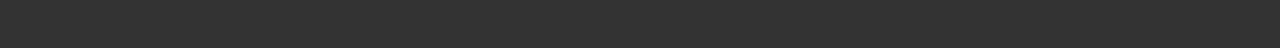
<file: index_en.html>
<!DOCTYPE html>
<html lang="en">
  <head>
    <meta charset="utf-8">
    <meta http-equiv="X-UA-Compatible" content="IE=edge">
    <meta name="viewport" content="width=device-width, initial-scale=1">
    <meta name="description" content="We are a team of professionals who are passionate about design and architecture. We are convinced that love for what we do and our skills enable us to meet clients needs.">
    <meta name="author" content="Liz Villegas">
    <link rel="shortcut icon" type="image/x-icon" href="/favicon.ico">

    <title>Mil 57 - Home</title>

    <link href="css/styles.css" type="text/css" rel="stylesheet">

    <!-- HTML5 Shim and Respond.js IE8 support of HTML5 elements and media queries -->
    <!-- WARNING: Respond.js doesn't work if you view the page via file:// -->
    <!--[if lt IE 9]>
      <script src="https://oss.maxcdn.com/libs/html5shiv/3.7.0/html5shiv.js"></script>
      <script src="https://oss.maxcdn.com/libs/respond.js/1.4.2/respond.min.js"></script>
    <![endif]-->
  </head>
  <body>
    <div class="loader">
      <div class="bounce1"></div>
      <div class="bounce2"></div>
    </div>
    <div class="wrapper" style="display:none;">
      <div class="slider">
        <div class="logo">
          <a href="/index_en"><img src="images/logoInicio.png" alt="Mil 57"></a>
        </div>
        <h1>Developing ideas to<br> transform your environment</h1>
      </div>
      
      <div class="content">
        <p>
          We are a team of professionals who are passionate about design and architecture. We are convinced that love for what we do and our skills enable us to meet clients needs. We firmly believe in the idea that the work is worth a thousand words. 
          The planning and the contact with client is our best weapon for a project to succeed.<br><br>
          You can in knowing more about our work giving click on the Portfolio.
        <article class="clearfix">
          <h1>The team</h1>
          <dl>
            <dt>
              <div>
                <img src="images/lizImages.jpg" alt="Liz Villegas">
              </div>
              <h4>Ninja Dev</h4>
              <span class="clearfix">"Say hello to my little. .. oh sorry to my works."</span>
              <a href="/LizPortafolio_en" class="button"><span></span>Portfolio</a>
              <a href="/LizCurriculum_en" class="button"><span></span>Resume</a>
            </dt>
            <dt>
              <div>
                <img src="images/deyaImage.jpg" alt="Deyanira Alcalá">
              </div>
              <h4>Arch</h4>
              <span class="clearfix">"Gangster Architect... La cosa nostra."</span>
              <a href="/DeyaPortafolio_en" class="button"><span></span>Portfolio</a>
              <a href="/DeyaCurriculum_en" class="button"><span></span>Resume</a>
            </dt>
          </dl>
        </article>
      </div>
      <footer>
        Copyright © All Rights Reserved | Site made by <a href="/index_en">mil57.mx</a>
      </footer>
    </div>

    <!-- Include all compiled plugins (below), or include individual files as needed -->
    <script src="js/general_scripts.js"></script>
    <script type="text/javascript">
      $(window).bind('load', function() {
        $('.loader').hide();
        $('.wrapper').fadeIn('slow');
      });
      $(window).scroll(function () {
          $('.content').toggleClass('active', $(this).scrollTop() > 400);
          $('.logo').toggleClass('active', $(this).scrollTop() > 400);
          $('article').toggleClass('active', $(this).scrollTop() > 550);
      });
    </script>
  </body>
</html>
</file>
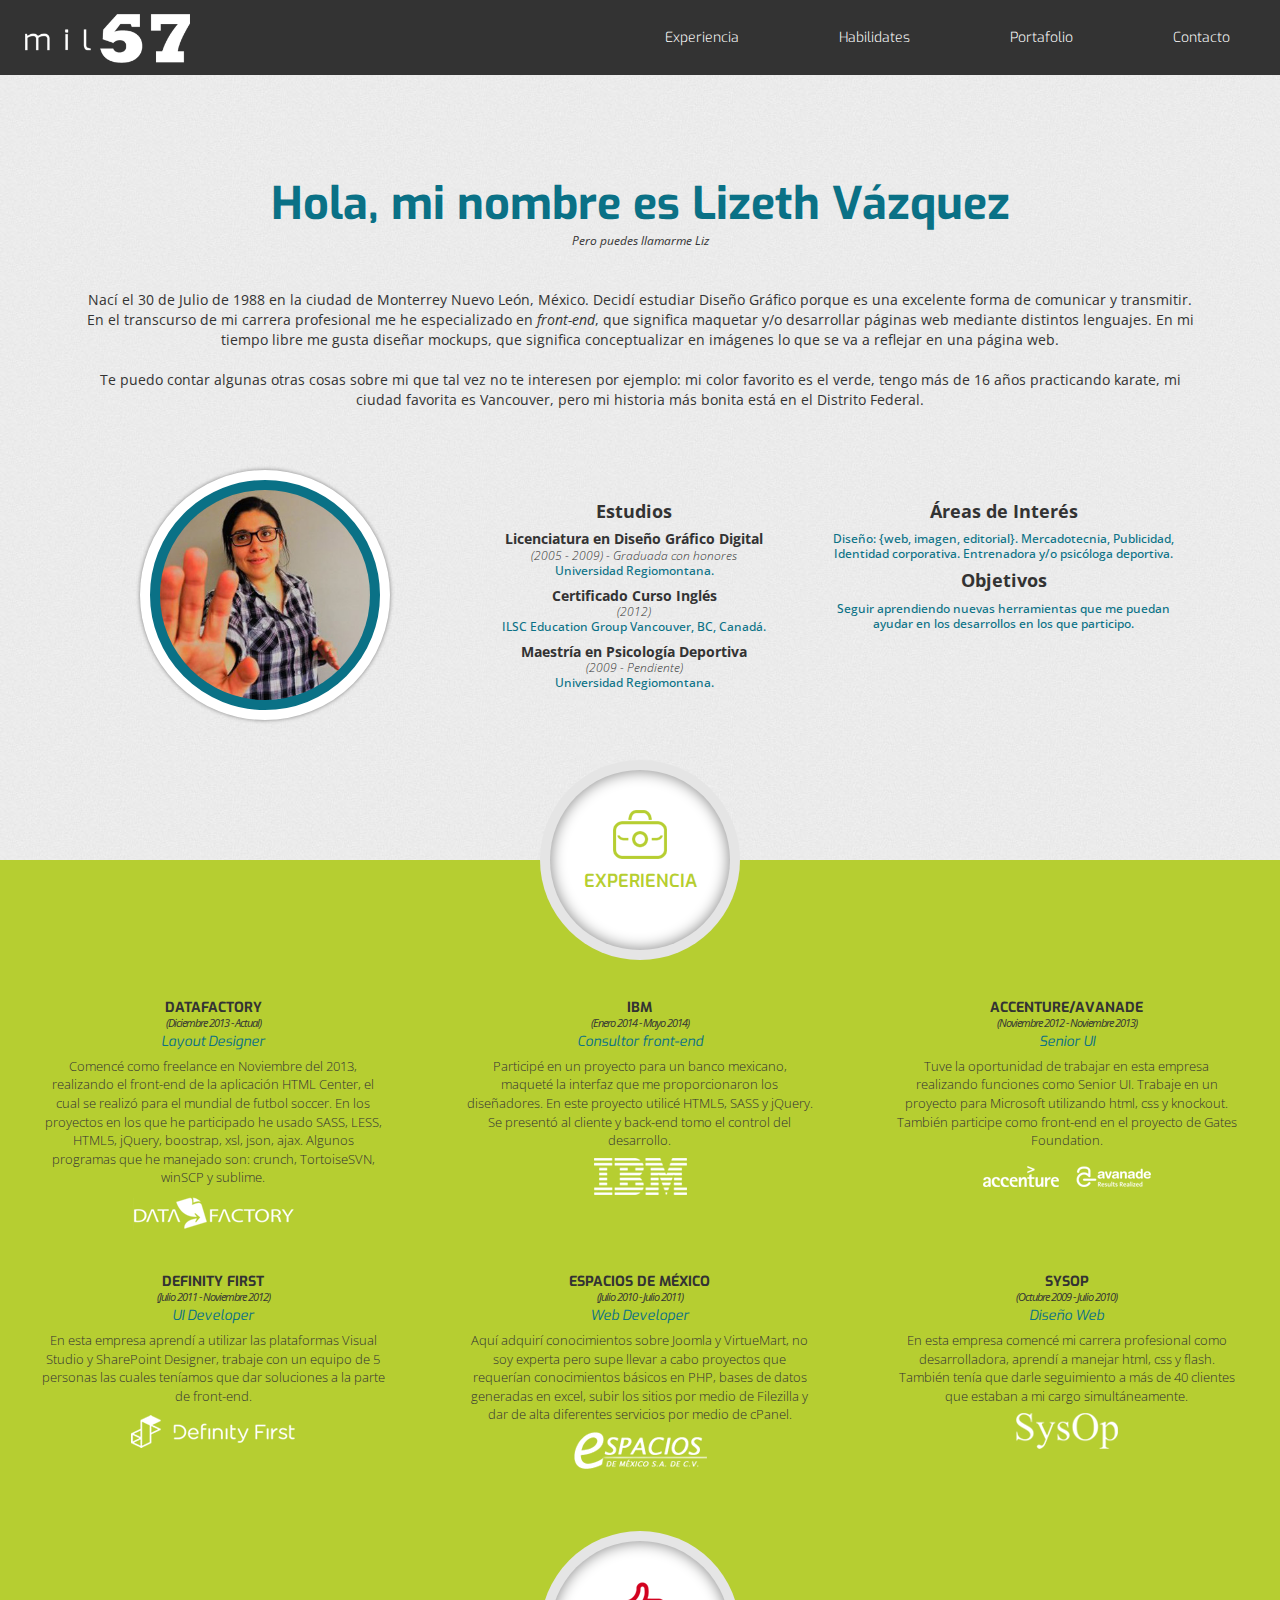
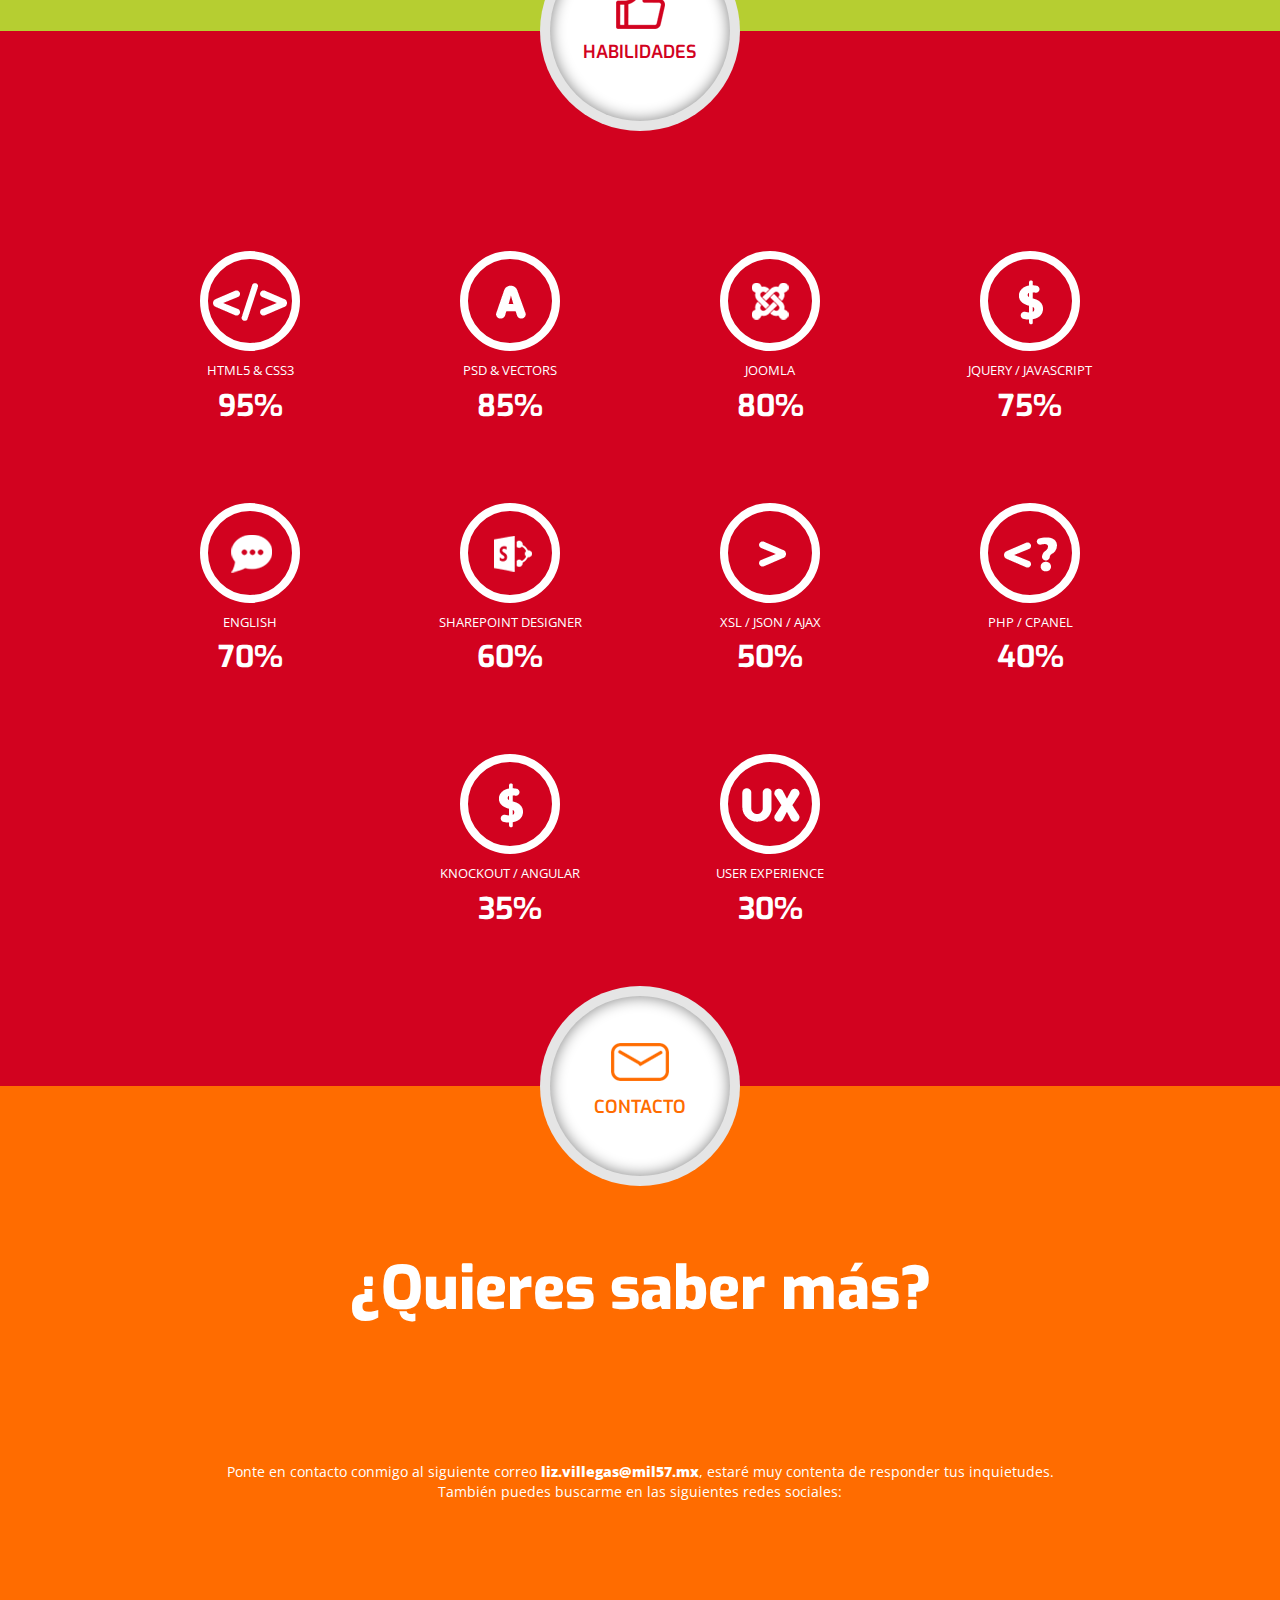
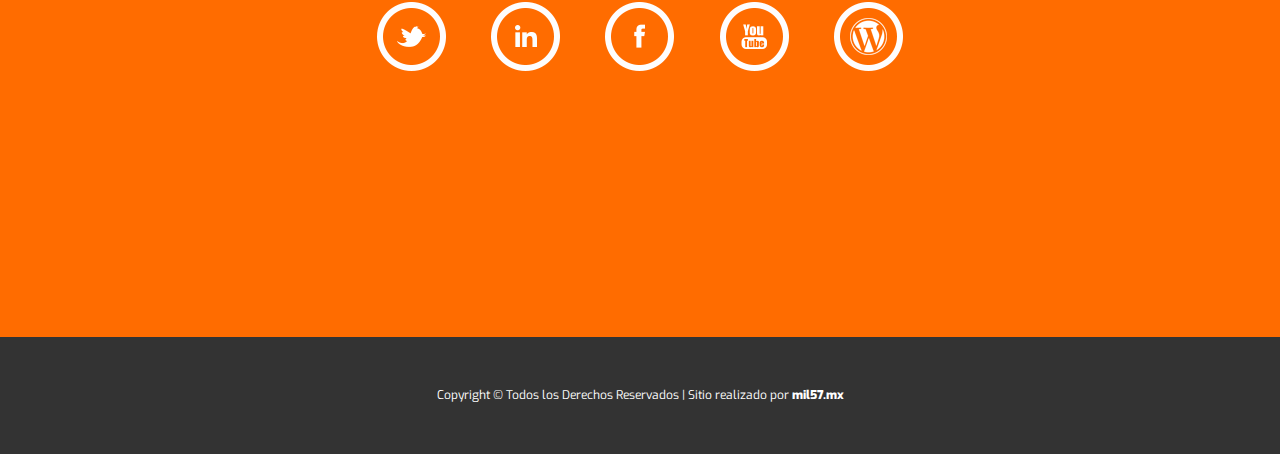
<file: LizCurriculum.html>
<!DOCTYPE html>
<html lang="es">
  <head>
    <meta charset="utf-8">
    <meta http-equiv="X-UA-Compatible" content="IE=edge">
    <meta name="viewport" content="width=device-width, initial-scale=1">
    <meta name="description" content="Nací el 30 de Julio de 1988 en la ciudad de Monterrey Nuevo León, México. Decidí estudiar Diseño Gráfico porque es una excelente forma de comunicar y transmitir.">
    <meta name="author" content="Liz Villegas">
    <link rel="shortcut icon" type="image/x-icon" href="/favicon.ico">

    <title>Mil 57 - // Liz Curriculum //</title>

    <link href="css/styles.css" type="text/css" rel="stylesheet">

    <!-- HTML5 Shim and Respond.js IE8 support of HTML5 elements and media queries -->
    <!-- WARNING: Respond.js doesn't work if you view the page via file:// -->
    <!--[if lt IE 9]>
      <script src="https://oss.maxcdn.com/libs/html5shiv/3.7.0/html5shiv.js"></script>
      <script src="https://oss.maxcdn.com/libs/respond.js/1.4.2/respond.min.js"></script>
    <![endif]-->
  </head>
  <body data-spy="scroll" data-target=".navbar">
    <div class="loader">
      <div class="bounce1"></div>
      <div class="bounce2"></div>
    </div>
    <div class="wrapper" style="display:none;">
      <nav class="navbar navbar-default navbar-fixed-top custom">
        <div class="container">
          <!-- Brand and toggle get grouped for better mobile display -->
          <div class="navbar-header">
            <button type="button" class="navbar-toggle collapsed" data-toggle="collapse" data-target="#bs-example-navbar-collapse-1">Menu</button>
            <a class="navbar-brand" href="#intro"><img src="images/logoInteriors.png" alt="Mil 57"></a>
          </div>
          <!-- Collect the nav links, forms, and other content for toggling -->
          <div class="collapse navbar-collapse" id="bs-example-navbar-collapse-1">
            <ul class="nav navbar-nav">
              <li><a href="#intro" class="hidden">Inicio</a></li>
              <li><a href="#experience">Experiencia</a></li>
              <li><a href="#skills">Habilidates</a></li>
              <li><a href="/LizPortafolio">Portafolio</a></li>
              <li><a href="#contact">Contacto</a></li>
            </ul>
          </div>
        </div>
      </nav>
      <section class="intro clearfix" id="intro">
        <h1>Hola, mi nombre es Lizeth Vázquez</h1>
        <span>Pero puedes llamarme Liz</span>
        <p>
          Nací el 30 de Julio de 1988 en la ciudad de Monterrey Nuevo León, México. Decidí estudiar Diseño Gráfico porque es una excelente forma de comunicar y transmitir. 
          En el transcurso de mi carrera profesional me he especializado en <i>front-end</i>, que significa maquetar y/o desarrollar páginas web mediante distintos lenguajes. En mi tiempo libre me gusta diseñar mockups, que significa conceptualizar en imágenes lo que se va a reflejar en una página web.<br><br>

          Te puedo contar algunas otras cosas sobre mi que tal vez no te interesen por ejemplo: mi color favorito es el verde, tengo más de 16 años practicando karate, mi ciudad favorita es Vancouver, pero mi historia más bonita está en el Distrito Federal.
        </p>
        <article class="photo">
          <div><img src="images/lizImages.jpg" alt="Liz Villegas"></div>
        </article>
        <article>
          <h4>Estudios</h4>
          <h6>Licenciatura en Diseño Gráfico Digital</h6>
          <small>(2005 - 2009) - Graduada con honores</small>
          <p>Universidad Regiomontana.</p>
          <h6>Certificado Curso Inglés </h6>
          <small>(2012)</small>
          <p>ILSC Education Group Vancouver, BC, Canadá.</p>
          <h6>Maestría en Psicología Deportiva</h6>
          <small>(2009 - Pendiente)</small>
          <p>Universidad Regiomontana.</p>
        </article>
        <article>
          <h4>Áreas de Interés</h4>
          <p>Diseño: {web, imagen, editorial}. Mercadotecnia, Publicidad, Identidad corporativa.  Entrenadora y/o psicóloga deportiva.</p>
          <h4>Objetivos</h4>
          <p>Seguir aprendiendo nuevas herramientas que me puedan ayudar en los desarrollos en los que participo.</p>
        </article>
      </section>
      <section class="experience clearfix" id="experience">
        <div class="title">
          <i></i>
          <span>Experiencia</span>
        </div>
        <article class="clearfix">
          <div>
            <h4>Datafactory</h4>
            <small>(Diciembre 2013 - Actual)</small>
            <span>Layout Designer</span>
            <p>Comencé como freelance en Noviembre del 2013, realizando el front-end de la aplicación HTML Center, el cual se realizó para el mundial de futbol soccer. 
            En los proyectos en los que he participado he usado SASS, LESS, HTML5, jQuery, boostrap, xsl, json, ajax. Algunos programas que he manejado son: crunch, TortoiseSVN, winSCP y sublime.</p>
            <img src="images/logos/datafactory.png">
          </div>
          <div>
            <h4>IBM</h4>
            <small>(Enero 2014 - Mayo 2014)</small>
            <span>Consultor front-end</span>
            <p>Participé en un proyecto para un banco mexicano, maqueté la interfaz que me proporcionaron los diseñadores. En este proyecto utilicé HTML5, SASS y jQuery. Se presentó al cliente y back-end tomo el control del desarrollo.</p>
            <img src="images/logos/ibm.png">
          </div>
          <div>
            <h4>Accenture/Avanade</h4>
            <small>(Noviembre 2012 - Noviembre 2013)</small>
            <span>Senior UI</span>
            <p>Tuve la oportunidad de trabajar en esta empresa realizando funciones como Senior UI. Trabaje en un proyecto para Microsoft utilizando html, css y knockout. También participe como front-end en el proyecto de Gates Foundation.</p>
            <img src="images/logos/accenture.png">
          </div>
        </article>
        <article class="clearfix secondRow">
          <div>
            <h4>Definity First</h4>
            <small>(Julio 2011 - Noviembre 2012)</small>
            <span>UI Developer</span>
            <p>En esta empresa aprendí a utilizar las plataformas Visual Studio y SharePoint Designer, trabaje con un equipo de 5 personas las cuales teníamos que dar soluciones a la parte de front-end. </p>
            <img src="images/logos/definity.png">
          </div>
          <div> <h4>Espacios de México</h4>
            <small>(Julio 2010 - Julio 2011)</small>
            <span>Web Developer</span>
            <p>Aquí  adquirí conocimientos sobre Joomla y VirtueMart, no soy experta pero supe llevar a cabo proyectos que requerían conocimientos básicos en PHP, bases de datos generadas en excel, subir los sitios por medio de Filezilla y dar de alta diferentes servicios por medio de cPanel.</p>
            <img src="images/logos/espacios.png">
          </div>
          <div>
            <h4>SysOp</h4>
            <small>(Octubre 2009 - Julio 2010)</small>
            <span>Diseño Web</span>
            <p>En esta empresa comencé mi carrera profesional como desarrolladora, aprendí a manejar html, css y flash.  También tenía que darle seguimiento a más de 40 clientes que estaban a mi cargo simultáneamente. </p>
            <img src="images/logos/sysop.png">
          </div>
        </article>
      </section>
      <section class="skills" id="skills">
        <div class="title">
          <i></i>
          <span>Habilidades</span>
        </div>
        <article class="clearfix">
          <div>
            <span>
              <i></i>
            </span>
            <p>HTML5 & CSS3</p>
            <h4>95%</h4>
          </div>
          <div>
            <span>
              <i class="adobe"></i>
            </span>
            <p>PSD & VECTORS</p>
            <h4>85%</h4>
          </div>
          <div>
            <span>
              <i class="joomla"></i>
            </span>
            <p>Joomla</p>
            <h4>80%</h4>
          </div>
          <div>
            <span>
              <i class="js"></i>
            </span>
            <p>JQUERY / JAVASCRIPT</p>
            <h4>75%</h4>
          </div>
          <div>
            <span>
              <i class="english"></i>
            </span>
            <p>ENGLISH</p>
            <h4>70%</h4>
          </div>
          <div>
            <span>
              <i class="sharepoint"></i>
            </span>
            <p>SHAREPOINT DESIGNER </p>
            <h4>60%</h4>
          </div>
          <div>
            <span>
              <i class="xsl"></i>
            </span>
            <p>XSL / JSON / AJAX</p>
            <h4>50%</h4>
          </div>
          <div>
            <span>
              <i class="php"></i>
            </span>
            <p>PHP / CPANEL</p>
            <h4>40%</h4>
          </div>
          <div>
            <span>
              <i class="js"></i>
            </span>
            <p>KNOCKOUT / ANGULAR</p>
            <h4>35%</h4>
          </div>
          <div>
            <span>
              <i class="user"></i>
            </span>
            <p>User Experience</p>
            <h4>30%</h4>
          </div>
        </article>
      </section>
      <section class="contact" id="contact">
        <div class="title">
          <i></i>
          <span>Contacto</span>
        </div>
        <h1>¿Quieres saber más?</h1>
        <p>Ponte en contacto conmigo al siguiente correo <a href="mailto:liz.villegas@mil57.mx">liz.villegas@mil57.mx</a>, estaré muy contenta de responder tus inquietudes. <br>También puedes buscarme en las siguientes redes sociales:
        </p>
        <ul class="clearfix">
          <li>
            <a href="https://twitter.com/liz_huh" target="_blank">
              <i></i>
            </a>
          </li>
          <li>
            <a href="https://www.linkedin.com/in/lizvillegas" target="_blank">
              <i class="linkedin"></i>
            </a>
          </li>
          <li>
            <a href="https://www.facebook.com/liz.villega5" target="_blank">
              <i class="facebook"></i>
            </a>
          </li>
          <li>
            <a href="https://www.youtube.com/user/lizvillegas1/videos" target="_blank">
              <i class="youtube"></i>
            </a>
          </li>
          <li>
            <a href="http://lizvillegasmil57.wordpress.com/" target="_blank">
              <i class="wordpress"></i>
            </a>
          </li>
        </ul>
      </section>
      <footer>
        Copyright © Todos los Derechos Reservados | Sitio realizado por <a href="http://mil57.mx/">mil57.mx</a>
      </footer>
    </div>

    <!-- Include all compiled plugins (below), or include individual files as needed -->
    <script src="js/general_scripts.js"></script>
    <script type="text/javascript">
      $(window).bind('load', function() {
        $('.loader').hide();
        $('.wrapper').fadeIn('slow');
      });
      $("nav.custom li, nav.custom .navbar-header a").click(function() {
        $("nav.custom .navbar-header a").removeClass('active');
        $("nav.custom li").removeClass('active');
        $(this).addClass('active');
      });
      $('.navbar-collapse a').click('li', function() {
      var navbar_toggle = $('.navbar-toggle');
      if (navbar_toggle.is(':visible')) {
          navbar_toggle.trigger('click');
      }});
      $(".navbar li a[href^='#'], .navbar .navbar-header a[href^='#']").on('click', function(event) {
        var target,
            navOffset;
        target = this.hash;
        navOffset = $('.navbar').height();
        event.preventDefault();
        return $('html, body').animate({
          scrollTop: $(this.hash).offset().top
        }, 1000, function() {
          return window.history.pushState(null, null, target);
        });
      });
    </script>
  </body>
</html>
</file>
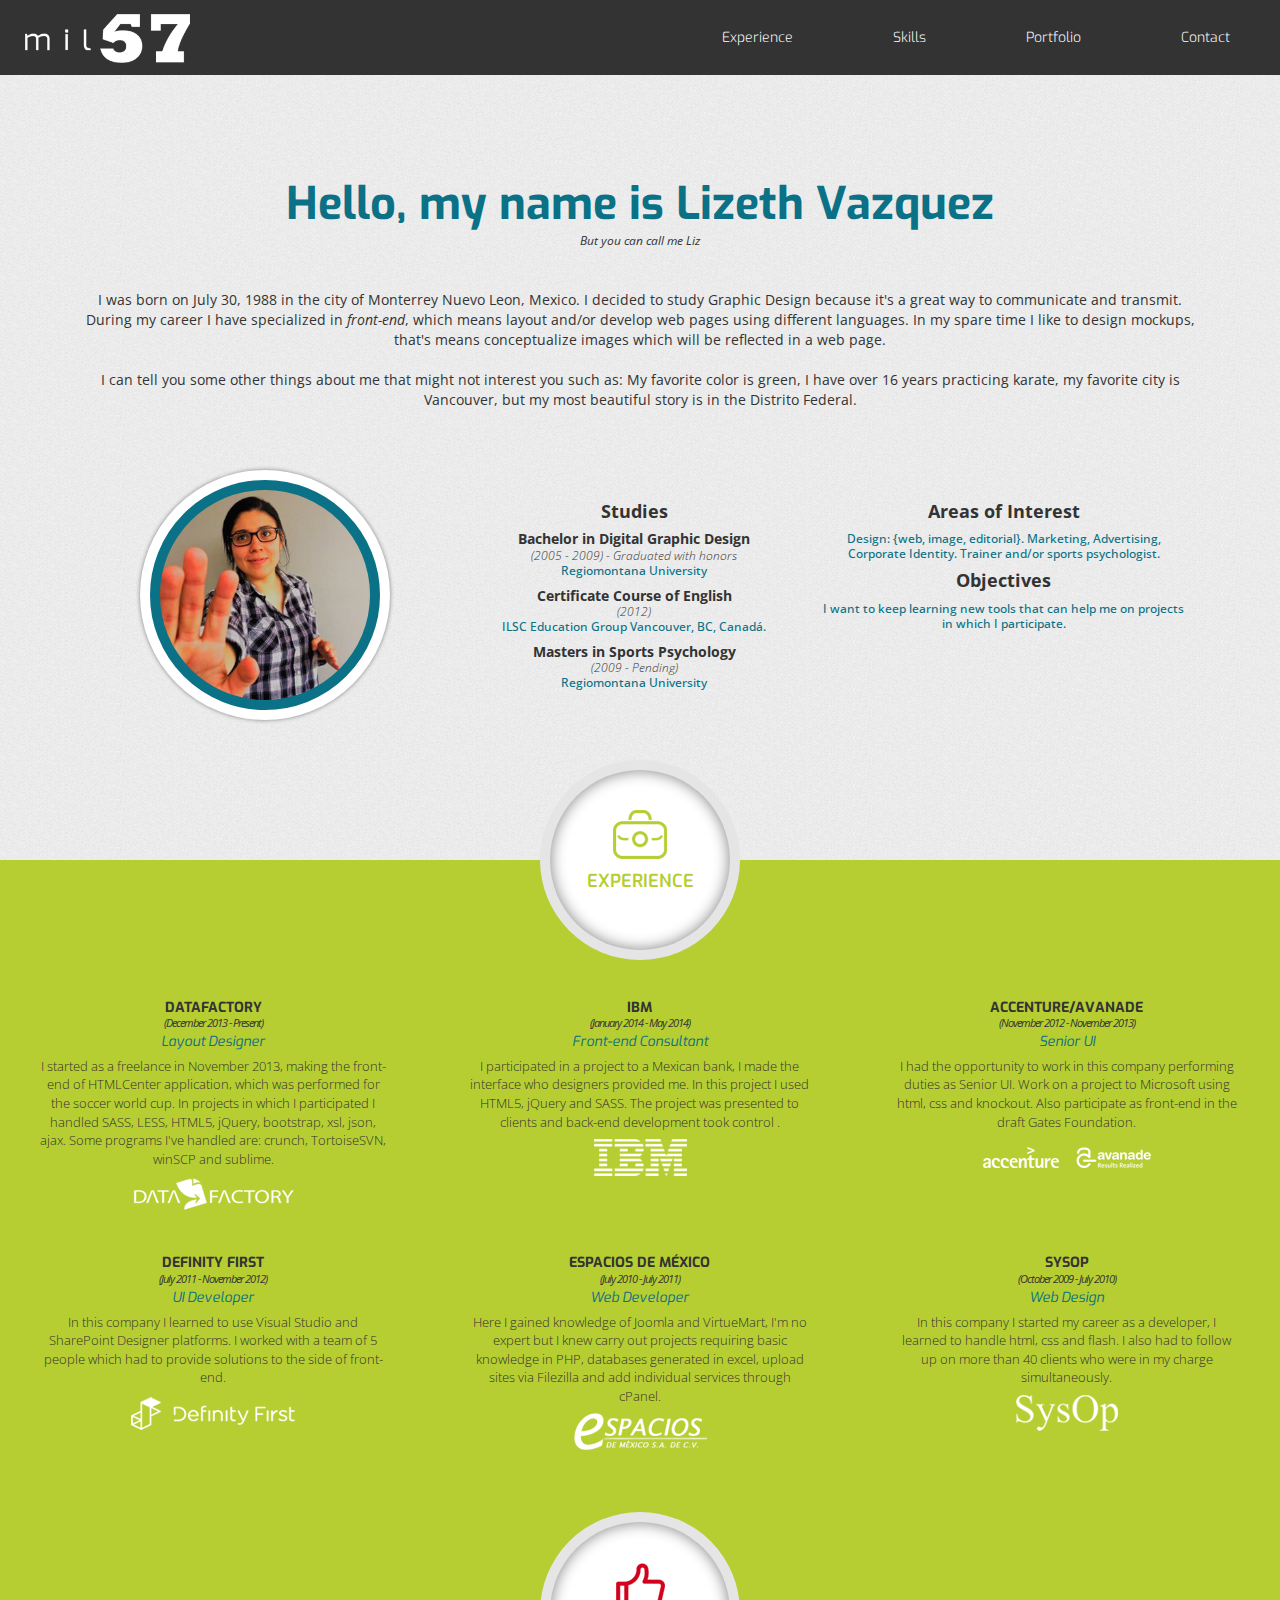
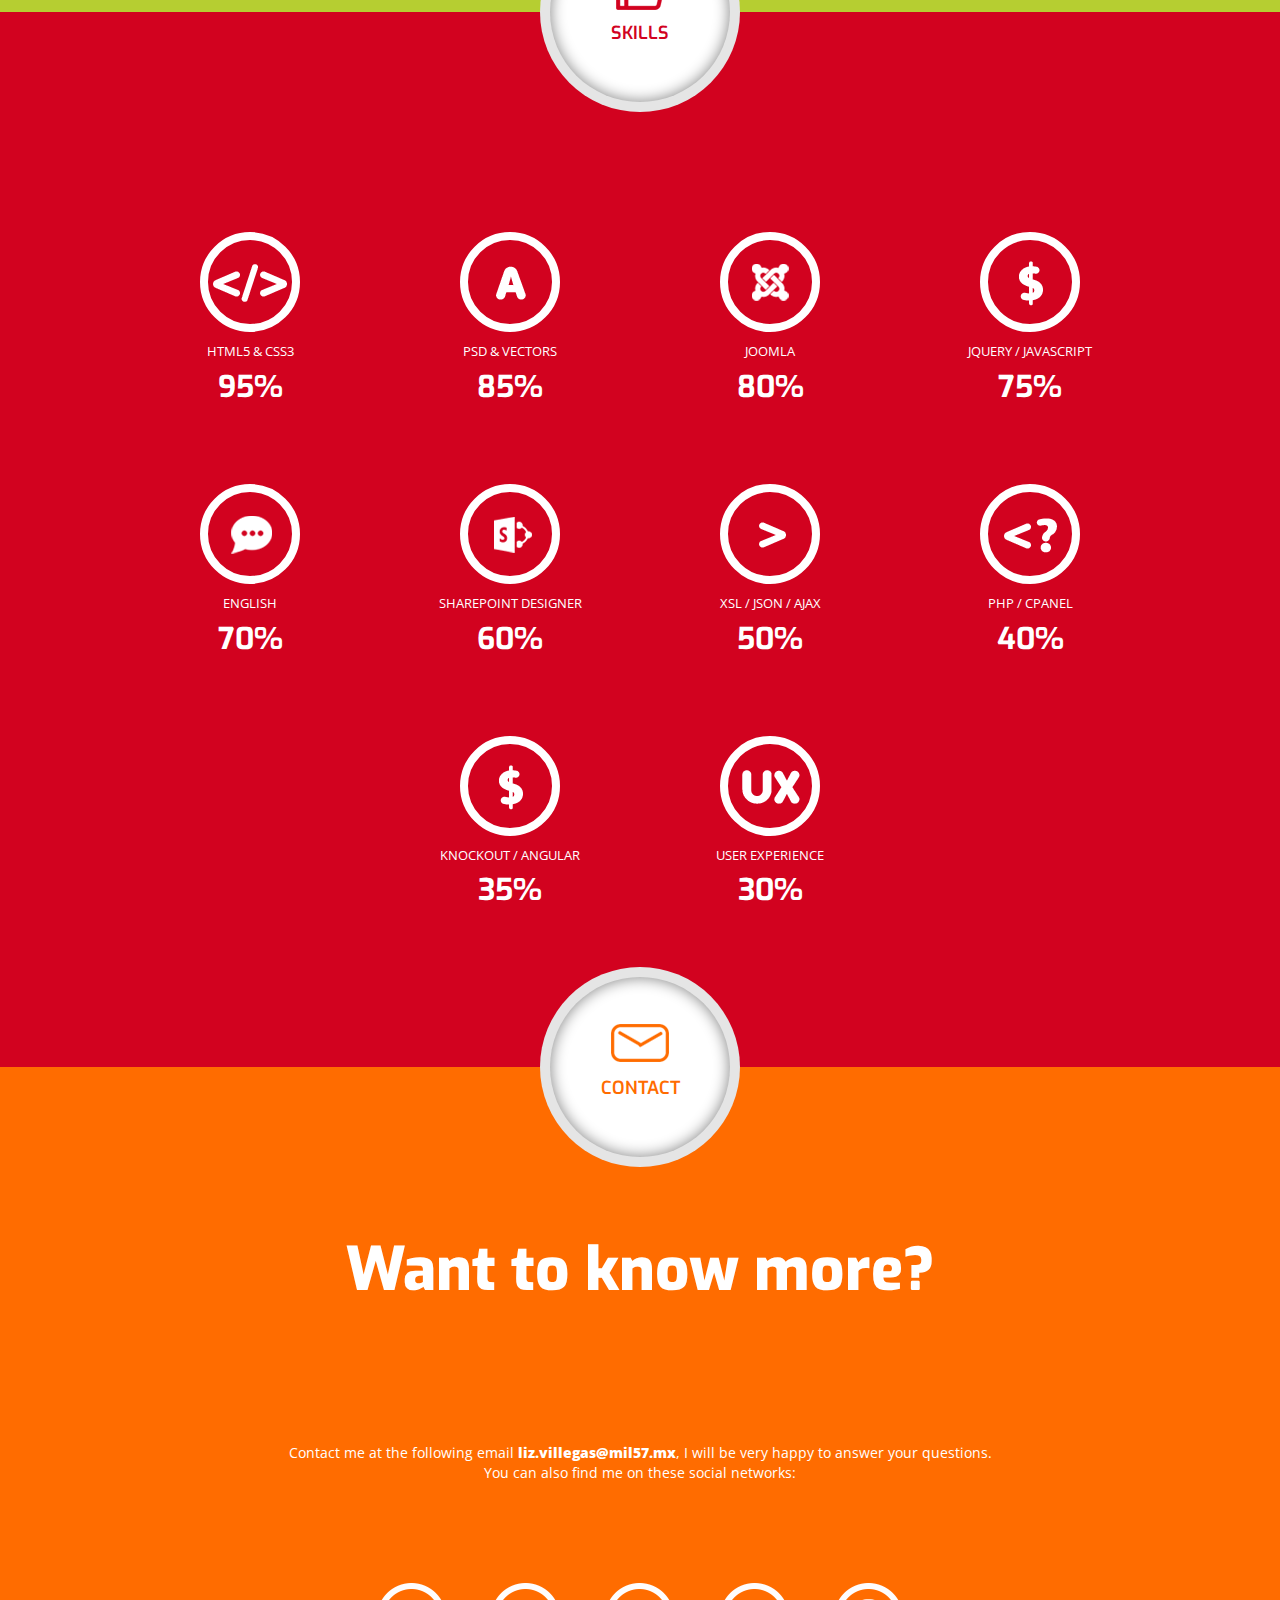
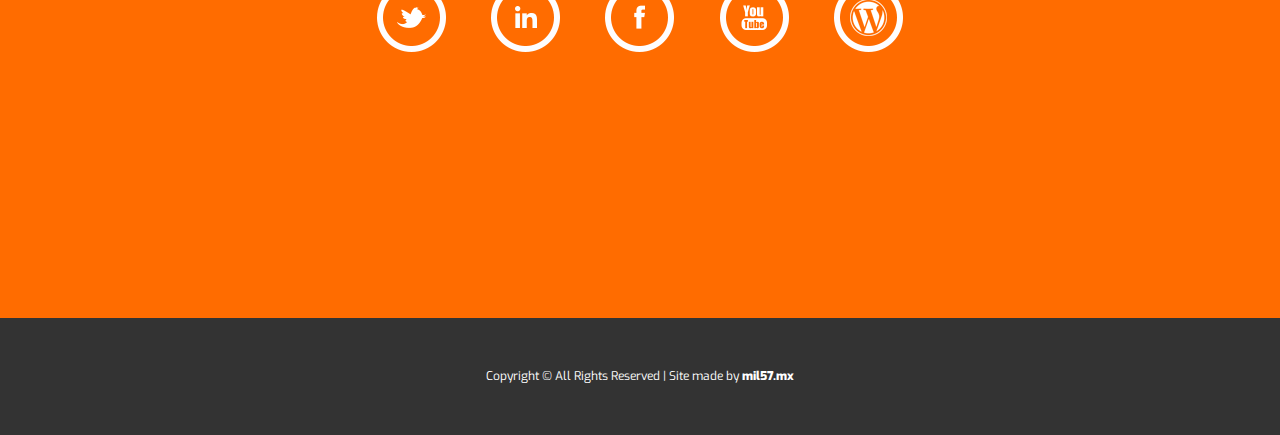
<file: LizCurriculum_en.html>
<!DOCTYPE html>
<html lang="en">
  <head>
    <meta charset="utf-8">
    <meta http-equiv="X-UA-Compatible" content="IE=edge">
    <meta name="viewport" content="width=device-width, initial-scale=1">
    <meta name="description" content="I was born on July 30, 1988 in the city of Monterrey Nuevo Leon, Mexico. I decided to study Graphic Design because it's a great way to communicate and transmit.">
    <meta name="author" content="Liz Villegas">
    <link rel="shortcut icon" type="image/x-icon" href="/favicon.ico">

    <title>Mil 57 - // Liz Resume //</title>

    <link href="css/styles.css" type="text/css" rel="stylesheet">

    <!-- HTML5 Shim and Respond.js IE8 support of HTML5 elements and media queries -->
    <!-- WARNING: Respond.js doesn't work if you view the page via file:// -->
    <!--[if lt IE 9]>
      <script src="https://oss.maxcdn.com/libs/html5shiv/3.7.0/html5shiv.js"></script>
      <script src="https://oss.maxcdn.com/libs/respond.js/1.4.2/respond.min.js"></script>
    <![endif]-->
  </head>
  <body data-spy="scroll" data-target=".navbar">
    <div class="loader">
      <div class="bounce1"></div>
      <div class="bounce2"></div>
    </div>
    <div class="wrapper" style="display:none;">
      <nav class="navbar navbar-default navbar-fixed-top custom">
        <div class="container">
          <!-- Brand and toggle get grouped for better mobile display -->
          <div class="navbar-header">
            <button type="button" class="navbar-toggle collapsed" data-toggle="collapse" data-target="#bs-example-navbar-collapse-1">Menu</button>
            <a class="navbar-brand" href="#intro"><img src="images/logoInteriors.png" alt="Mil 57"></a>
          </div>
          <!-- Collect the nav links, forms, and other content for toggling -->
          <div class="collapse navbar-collapse" id="bs-example-navbar-collapse-1">
            <ul class="nav navbar-nav">
              <li><a href="#intro" class="hidden">Home</a></li>
              <li><a href="#experience">Experience</a></li>
              <li><a href="#skills">Skills</a></li>
              <li><a href="/LizPortafolio_en">Portfolio</a></li>
              <li><a href="#contact">Contact</a></li>
            </ul>
          </div>
        </div>
      </nav>
      <section class="intro clearfix" id="intro">
        <h1>Hello, my name is Lizeth Vazquez</h1>
        <span>But you can call me Liz</span>
        <p>
          I was born on July 30, 1988 in the city of Monterrey Nuevo Leon, Mexico. I decided to study Graphic Design because it's a great way to communicate and transmit.
          During my career I have specialized in <i>front-end</i>, which means layout and/or develop web pages using different languages. In my spare time I like to design mockups, that's means conceptualize images which will be reflected in a web page.<br><br>

          I can tell you some other things about me that might not interest you such as: My favorite color is green, I have over 16 years practicing karate, my favorite city is Vancouver, but my most beautiful story is in the Distrito Federal.
        </p>
        <article class="photo">
          <div><img src="images/lizImages.jpg" alt="Liz Villegas"></div>
        </article>
        <article>
          <h4>Studies</h4>
          <h6>Bachelor in Digital Graphic Design</h6>
          <small>(2005 - 2009) - Graduated with honors</small>
          <p>Regiomontana University</p>
          <h6>Certificate Course of English</h6>
          <small>(2012)</small>
          <p>ILSC Education Group Vancouver, BC, Canadá.</p>
          <h6>Masters in Sports Psychology</h6>
          <small>(2009 - Pending)</small>
          <p>Regiomontana University</p>
        </article>
        <article>
          <h4>Areas of Interest</h4>
          <p>Design: {web, image, editorial}. Marketing, Advertising, Corporate Identity. Trainer and/or sports psychologist.</p>
          <h4>Objectives</h4>
          <p>I want to keep learning new tools that can help me on projects in which I participate.</p>
        </article>
      </section>
      <section class="experience clearfix" id="experience">
        <div class="title">
          <i></i>
          <span>Experience</span>
        </div>
        <article class="clearfix">
          <div>
            <h4>Datafactory</h4>
            <small>(December 2013 - Present)</small>
            <span>Layout Designer</span>
            <p>I started as a freelance in November 2013, making the front-end of HTMLCenter application, which was performed for the soccer world cup.
            In projects in which I participated I handled SASS, LESS, HTML5, jQuery, bootstrap, xsl, json, ajax. Some programs I've handled are: crunch, TortoiseSVN, winSCP and sublime.</p>
            <img src="images/logos/datafactory.png">
          </div>
          <div>
            <h4>IBM</h4>
            <small>(January 2014 - May 2014)</small>
            <span>Front-end Consultant</span>
            <p>I participated in a project to a Mexican bank, I made the interface who designers provided me. In this project I used HTML5, jQuery and SASS. The project was presented to clients and back-end development took control .</p>
            <img src="images/logos/ibm.png">
          </div>
          <div>
            <h4>Accenture/Avanade</h4>
            <small>(November 2012 - November 2013)</small>
            <span>Senior UI</span>
            <p>I had the opportunity to work in this company performing duties as Senior UI. Work on a project to Microsoft using html, css and knockout. Also participate as front-end in the draft Gates Foundation.</p>
            <img src="images/logos/accenture.png">
          </div>
        </article>
        <article class="clearfix secondRow">
          <div>
            <h4>Definity First</h4>
            <small>(July 2011 - November 2012)</small>
            <span>UI Developer</span>
            <p>In this company I learned to use Visual Studio and SharePoint Designer platforms. I worked with a team of 5 people which had to provide solutions to the side of front-end.</p>
            <img src="images/logos/definity.png">
          </div>
          <div> <h4>Espacios de México</h4>
            <small>(July 2010 - July 2011)</small>
            <span>Web Developer</span>
            <p>Here I gained knowledge of Joomla and VirtueMart, I'm no expert but I knew carry out projects requiring basic knowledge in PHP, databases generated in excel, upload sites via Filezilla and add individual services through cPanel.</p>
            <img src="images/logos/espacios.png">
          </div>
          <div>
            <h4>SysOp</h4>
            <small>(October 2009 - July 2010)</small>
            <span>Web Design</span>
            <p>In this company I started my career as a developer, I learned to handle html, css and flash. I also had to follow up on more than 40 clients who were in my charge simultaneously.</p>
            <img src="images/logos/sysop.png">
          </div>
        </article>
      </section>
      <section class="skills" id="skills">
        <div class="title">
          <i></i>
          <span>Skills</span>
        </div>
        <article class="clearfix">
          <div>
            <span>
              <i></i>
            </span>
            <p>HTML5 & CSS3</p>
            <h4>95%</h4>
          </div>
          <div>
            <span>
              <i class="adobe"></i>
            </span>
            <p>PSD & VECTORS</p>
            <h4>85%</h4>
          </div>
          <div>
            <span>
              <i class="joomla"></i>
            </span>
            <p>Joomla</p>
            <h4>80%</h4>
          </div>
          <div>
            <span>
              <i class="js"></i>
            </span>
            <p>JQUERY / JAVASCRIPT</p>
            <h4>75%</h4>
          </div>
          <div>
            <span>
              <i class="english"></i>
            </span>
            <p>ENGLISH</p>
            <h4>70%</h4>
          </div>
          <div>
            <span>
              <i class="sharepoint"></i>
            </span>
            <p>SHAREPOINT DESIGNER </p>
            <h4>60%</h4>
          </div>
          <div>
            <span>
              <i class="xsl"></i>
            </span>
            <p>XSL / JSON / AJAX</p>
            <h4>50%</h4>
          </div>
          <div>
            <span>
              <i class="php"></i>
            </span>
            <p>PHP / CPANEL</p>
            <h4>40%</h4>
          </div>
          <div>
            <span>
              <i class="js"></i>
            </span>
            <p>KNOCKOUT / ANGULAR</p>
            <h4>35%</h4>
          </div>
          <div>
            <span>
              <i class="user"></i>
            </span>
            <p>User Experience</p>
            <h4>30%</h4>
          </div>
        </article>
      </section>
      <section class="contact" id="contact">
        <div class="title">
          <i></i>
          <span>Contact</span>
        </div>
        <h1>Want to know more?</h1>
        <p>Contact me at the following email <a href="mailto:liz.villegas@mil57.mx">liz.villegas@mil57.mx</a>, I will be very happy to answer your questions. <br>You can also find me on these social networks:
        </p>
        <ul class="clearfix">
          <li>
            <a href="https://twitter.com/liz_huh" target="_blank">
              <i></i>
            </a>
          </li>
          <li>
            <a href="https://www.linkedin.com/in/lizvillegas" target="_blank">
              <i class="linkedin"></i>
            </a>
          </li>
          <li>
            <a href="https://www.facebook.com/liz.villega5" target="_blank">
              <i class="facebook"></i>
            </a>
          </li>
          <li>
            <a href="https://www.youtube.com/user/lizvillegas1/videos" target="_blank">
              <i class="youtube"></i>
            </a>
          </li>
          <li>
            <a href="http://lizvillegasmil57.wordpress.com/" target="_blank">
              <i class="wordpress"></i>
            </a>
          </li>
        </ul>
      </section>
      <footer>
        Copyright © All Rights Reserved | Site made by <a href="/index_en">mil57.mx</a>
      </footer>
    </div>

    <!-- Include all compiled plugins (below), or include individual files as needed -->
    <script src="js/general_scripts.js"></script>
    <script type="text/javascript">
      $(window).bind('load', function() {
        $('.loader').hide();
        $('.wrapper').fadeIn('slow');
      });
      $("nav.custom li, nav.custom .navbar-header a").click(function() {
        $("nav.custom .navbar-header a").removeClass('active');
        $("nav.custom li").removeClass('active');
        $(this).addClass('active');
      });
      $('.navbar-collapse a').click('li', function() {
      var navbar_toggle = $('.navbar-toggle');
      if (navbar_toggle.is(':visible')) {
          navbar_toggle.trigger('click');
      }});
      $(".navbar li a[href^='#'], .navbar .navbar-header a[href^='#']").on('click', function(event) {
        var target,
            navOffset;
        target = this.hash;
        navOffset = $('.navbar').height();
        event.preventDefault();
        return $('html, body').animate({
          scrollTop: $(this.hash).offset().top
        }, 1000, function() {
          return window.history.pushState(null, null, target);
        });
      });
    </script>
  </body>
</html>
</file>
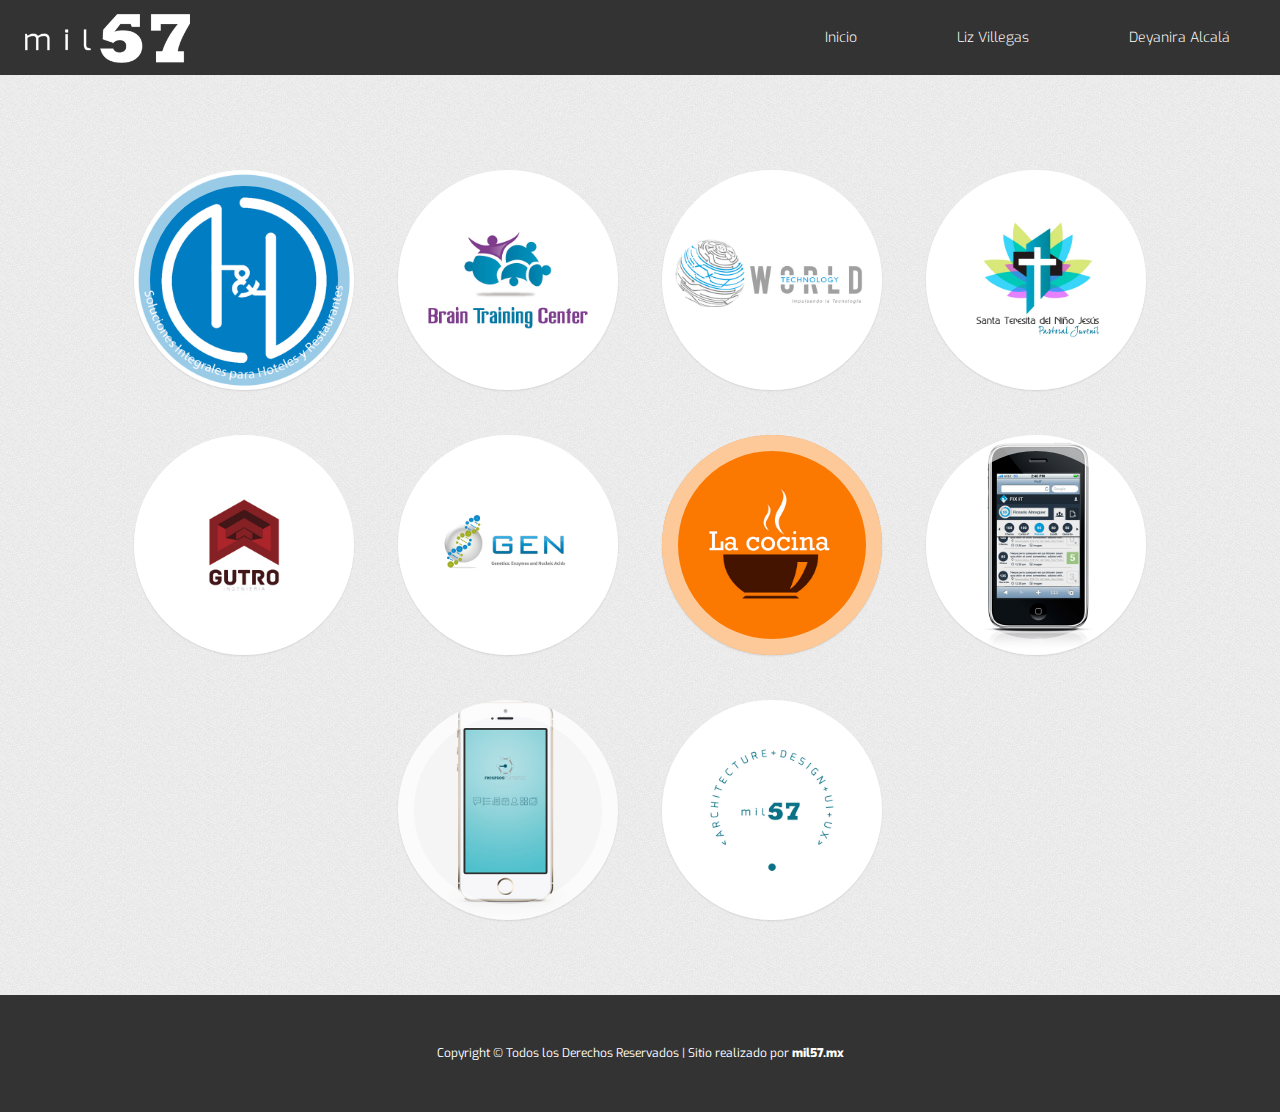
<file: LizPortafolio.html>
<!DOCTYPE html>
<html lang="es">
  <head>
    <meta charset="utf-8">
    <meta http-equiv="X-UA-Compatible" content="IE=edge">
    <meta name="viewport" content="width=device-width, initial-scale=1">
    <meta name="description" content="Nací el 30 de Julio de 1988 en la ciudad de Monterrey Nuevo León, México. Decidí estudiar Diseño Gráfico porque es una excelente forma de comunicar y transmitir.">
    <meta name="author" content="Liz Villegas">
    <link rel="shortcut icon" type="image/x-icon" href="/favicon.ico">

    <title>Mil 57 - // Liz Portafolio //</title>

    <link href="css/styles.css" type="text/css" rel="stylesheet">

    <!-- HTML5 Shim and Respond.js IE8 support of HTML5 elements and media queries -->
    <!-- WARNING: Respond.js doesn't work if you view the page via file:// -->
    <!--[if lt IE 9]>
      <script src="https://oss.maxcdn.com/libs/html5shiv/3.7.0/html5shiv.js"></script>
      <script src="https://oss.maxcdn.com/libs/respond.js/1.4.2/respond.min.js"></script>
    <![endif]-->
  </head>
  <body data-spy="scroll" data-target=".navbar">
    <div class="loader">
      <div class="bounce1"></div>
      <div class="bounce2"></div>
    </div>
    <div class="wrapper" style="display:none;">
      <nav class="navbar navbar-default navbar-fixed-top custom">
        <div class="container">
          <!-- Brand and toggle get grouped for better mobile display -->
          <div class="navbar-header">
            <button type="button" class="navbar-toggle collapsed" data-toggle="collapse" data-target="#bs-example-navbar-collapse-1">Menu</button>
            <a class="navbar-brand" href="http://mil57.mx/"><img src="images/logoInteriors.png" alt="Mil 57"></a>
          </div>
          <!-- Collect the nav links, forms, and other content for toggling -->
          <div class="collapse navbar-collapse" id="bs-example-navbar-collapse-1">
            <ul class="nav navbar-nav">
              <li><a href="http://mil57.mx/">Inicio</a></li>
              <li><a href="/LizCurriculum">Liz Villegas</a></li>
              <li><a href="/DeyaCurriculum">Deyanira Alcalá</a></li>
            </ul>
          </div>
        </div>
      </nav>
      <section class="portafolio clearfix">
        <ul>
          <li>
            <article class="img1">
              <img src="images/portafolio/img1.jpg">
              <div>
                <h3>H&H</h3>
                <p>Logo | Web<a data-target="hyh">Ver Detalles</a></p>
              </div>
            </article>
          </li>
          <li>
            <article>
              <img src="images/portafolio/img2.jpg">
              <div>
                <h3>BTR</h3>
                <p>Logo<a data-target="brain">Ver Detalles</a></p>
              </div>
            </article>
          </li>
          <li>
            <article>
              <img src="images/portafolio/img3.jpg">
              <div>
                <h3>WT</h3>
                <p>Logo<a data-target="wt">Ver Detalles</a></p>
              </div>
            </article>
          </li>
          <li>
            <article>
              <img src="images/portafolio/img4.jpg">
              <div>
                <h3>STNJ</h3>
                <p>Logo<a data-target="stnj">Ver Detalles</a></p>
              </div>
            </article>
          </li>
          <li>
            <article>
              <img src="images/portafolio/img5.jpg">
              <div>
                <h3>Gutro</h3>
                <p>Logo | Mockups | Web<a data-target="gutro">Ver Detalles</a></p>
              </div>
            </article>
          </li>
          <li>
            <article>
              <img src="images/portafolio/img6.jpg">
              <div>
                <h3>GEN</h3>
                <p>Logo<a data-target="gen">Ver Detalles</a></p>
              </div>
            </article>
          </li>
          <li>
            <article>
              <img src="images/portafolio/img7.jpg">
              <div>
                <h3>COCINA</h3>
                <p>Logo<a data-target="cocina">Ver Detalles</a></p>
              </div>
            </article>
          </li>
          <li>
            <article>
              <img src="images/portafolio/img9.jpg">
              <div>
                <h3>Fix It</h3>
                <p>Mockups<a data-target="fixit">Ver Detalles</a></p>
              </div>
            </article>
          </li>
          <li>
            <article>
              <img src="images/portafolio/img10.jpg">
              <div>
                <h3>RH</h3>
                <p>Mockups<a data-target="rh">Ver Detalles</a></p>
              </div>
            </article>
          </li>
          <li>
            <article>
              <img src="images/portafolio/img11.jpg">
              <div>
                <h3>mil 57</h3>
                <p>Mockups | Web<a data-target="mil57">Ver Detalles</a></p>
              </div>
            </article>
          </li>
        </ul>

        <div class="data" style="display:none;">
          <a class="button back"><span></span>Regresar</a>
          <article data-content="hyh" class="clearfix" style="display:none;">
            <img src="images/portafolio/img1.jpg">
            <h4>Soluciones Integrales para hoteles y restaurantes</h4> 
            <span>Quisimos crear una imagen versátil para adaptarse a la multiplicidad de servicios que la empresa ofrece, trabajando de manera coherente. || Desarrollo de logotipo y página web.</span>
            <a href="images/pdf/hyh_page.pdf" class="button" target="_blank">Ver Mockups</a>
          </article>
          <article data-content="brain" class="clearfix" style="display:none;">
            <img src="images/portafolio/img2.jpg">
            <h4>Brain Training Center</h4> 
            <span>Diseño de logotipo para una empresa de psicología.</span>
          </article>
          <article data-content="wt" class="clearfix" style="display:none;">
            <img src="images/portafolio/img3.jpg">
            <h4>World Technology</h4> 
            <span>Diseño de logotipo para una empresa de tecnología y software.</span>
          </article>
          <article data-content="stnj" class="clearfix" style="display:none;">
            <img src="images/portafolio/img4.jpg">
            <h4>Pastoral Juvenil</h4> 
            <span>Diseño de logotipo para un grupo de una parroquia.</span>
          </article>
          <article data-content="gutro" class="clearfix" style="display:none;">
            <img src="images/portafolio/img5.jpg">
            <h4>Gutro</h4> 
            <span>En este proyecto se trató de abarcar todo el tema de "User Experience", desde la entrevista con el cliente, discutiendo las necesidades y alcances. Se diseñó primero el logotipo, que se utilizó para el diseño de los mockups, al final se desarrolló la página, misma que está pendiente por subir al dominio.</span>
            <a href="images/pdf/gutro_mobile.pdf" class="button" target="_blank">Mockups Mobile</a>
            <a href="images/pdf/gutro_ipad.pdf" class="button" target="_blank">Mockups Ipad</a>
            <a href="images/pdf/gutro_desktop.pdf" class="button" target="_blank">Mockups Desktop</a>
          </article>
          <article data-content="gen" class="clearfix" style="display:none;">
            <img src="images/portafolio/img6.jpg">
            <h4>Genetics: Enzymes and Nucleic Acids</h4> 
            <span>Diseño de logotipo para una Doctora del Tecnológico  de Monterrey.</span>
          </article>
          <article data-content="cocina" class="clearfix" style="display:none;">
            <img src="images/portafolio/img7.jpg">
            <h4>La cocina</h4> 
            <span>Diseño de logotipo para una cocina/restaurant de la Ciudad de México.</span>
          </article>
          <article data-content="fixit" class="clearfix" style="display:none;">
            <img src="images/portafolio/img9.jpg">
            <h4>Fix It</h4> 
            <span>Participe en una edición de "Open Data MTY" realizado por el Tecnológico de Monterrey, colaborando con un equipo de 5 personas. Diseñe el logotipo y los mockups.</span>
            <a href="images/pdf/fixit_mockups.pdf" class="button" target="_blank">Ver Mockups</a>
          </article>
          <article data-content="rh" class="clearfix" style="display:none;">
            <img src="images/portafolio/img10.jpg">
            <h4>Recursos Humanos</h4> 
            <span>Se diseñó una propuesta para una App, desde el logotipo hasta la propuesta de colores, tipografía y elementos gráficos.</span>
            <a href="images/pdf/recursos_mockups.pdf" class="button" target="_blank">Ver Mockups</a>
          </article>
          <article data-content="mil57" class="clearfix" style="display:none;">
            <img src="images/portafolio/img11.jpg">
            <h4>Mil 57</h4> 
            <span>Se hizo un rediseño de la página.</span>
            <a href="images/pdf/mil57_mobile.pdf" class="button" target="_blank">Mockups Mobile</a>
            <a href="images/pdf/mil57_ipad.pdf" class="button" target="_blank">Mockups Ipad</a>
            <a href="images/pdf/mil57_desktop.pdf" class="button" target="_blank">Mockups Desktop</a>
          </article>
        </div>
      </section>
      <footer>
        Copyright © Todos los Derechos Reservados | Sitio realizado por <a href="http://mil57.mx/">mil57.mx</a>
      </footer>
    </div>

    <!-- Include all compiled plugins (below), or include individual files as needed -->
    <script src="js/general_scripts.js"></script>
    <script type="text/javascript">
      $(window).bind('load', function() {
        $('.loader').hide();
        $('.wrapper').fadeIn('slow');
      });
      $('article p a').on('click', function(event) {
        $(this).closest('ul').fadeOut(100, "linear");
        var findData = $(this).attr('data-target');
        $('.data').fadeIn(1000, "linear");
        $('.data').find("article[data-content='" + findData + "']").fadeIn(1500, "swing");
      });
      $('.back').on('click', function(event) {
        $(this).closest('.data').fadeOut(100, "linear");
        $('.data').find("article").fadeOut(100, "linear");
        $('ul').fadeIn(1500, "swing");
      });
    </script>
  </body>
</html>
</file>
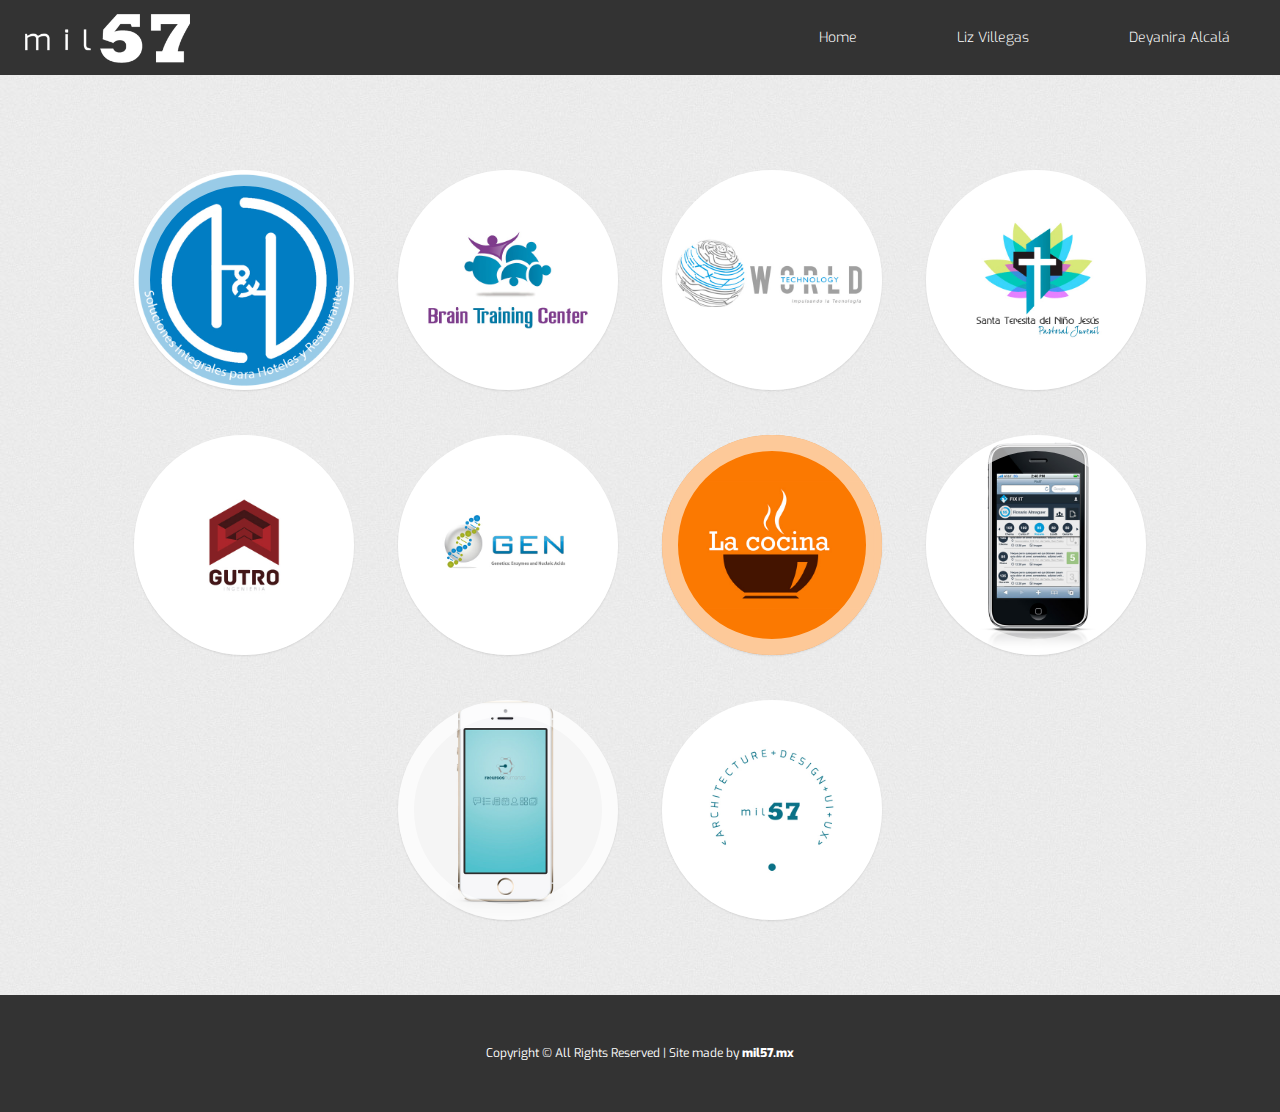
<file: LizPortafolio_en.html>
<!DOCTYPE html>
<html lang="en">
  <head>
    <meta charset="utf-8">
    <meta http-equiv="X-UA-Compatible" content="IE=edge">
    <meta name="viewport" content="width=device-width, initial-scale=1">
    <meta name="description" content="I was born on July 30, 1988 in the city of Monterrey Nuevo Leon, Mexico. I decided to study Graphic Design because it's a great way to communicate and transmit.">
    <meta name="author" content="Liz Villegas">
    <link rel="shortcut icon" type="image/x-icon" href="/favicon.ico">

    <title>Mil 57 - // Liz Portfolio //</title>

    <link href="css/styles.css" type="text/css" rel="stylesheet">

    <!-- HTML5 Shim and Respond.js IE8 support of HTML5 elements and media queries -->
    <!-- WARNING: Respond.js doesn't work if you view the page via file:// -->
    <!--[if lt IE 9]>
      <script src="https://oss.maxcdn.com/libs/html5shiv/3.7.0/html5shiv.js"></script>
      <script src="https://oss.maxcdn.com/libs/respond.js/1.4.2/respond.min.js"></script>
    <![endif]-->
  </head>
  <body data-spy="scroll" data-target=".navbar">
    <div class="loader">
      <div class="bounce1"></div>
      <div class="bounce2"></div>
    </div>
    <div class="wrapper" style="display:none;">
      <nav class="navbar navbar-default navbar-fixed-top custom">
        <div class="container">
          <!-- Brand and toggle get grouped for better mobile display -->
          <div class="navbar-header">
            <button type="button" class="navbar-toggle collapsed" data-toggle="collapse" data-target="#bs-example-navbar-collapse-1">Menu</button>
            <a class="navbar-brand" href="/index_en"><img src="images/logoInteriors.png" alt="Mil 57"></a>
          </div>
          <!-- Collect the nav links, forms, and other content for toggling -->
          <div class="collapse navbar-collapse" id="bs-example-navbar-collapse-1">
            <ul class="nav navbar-nav">
              <li><a href="/index_en">Home</a></li>
              <li><a href="/LizCurriculum_en">Liz Villegas</a></li>
              <li><a href="/DeyaCurriculum_en">Deyanira Alcalá</a></li>
            </ul>
          </div>
        </div>
      </nav>
      <section class="portafolio clearfix">
        <ul>
          <li>
            <article class="img1">
              <img src="images/portafolio/img1.jpg">
              <div>
                <h3>H&H</h3>
                <p>Logo | Web<a data-target="hyh">View Details</a></p>
              </div>
            </article>
          </li>
          <li>
            <article>
              <img src="images/portafolio/img2.jpg">
              <div>
                <h3>BTR</h3>
                <p>Logo<a data-target="brain">View Details</a></p>
              </div>
            </article>
          </li>
          <li>
            <article>
              <img src="images/portafolio/img3.jpg">
              <div>
                <h3>WT</h3>
                <p>Logo<a data-target="wt">View Details</a></p>
              </div>
            </article>
          </li>
          <li>
            <article>
              <img src="images/portafolio/img4.jpg">
              <div>
                <h3>STNJ</h3>
                <p>Logo<a data-target="stnj">View Details</a></p>
              </div>
            </article>
          </li>
          <li>
            <article>
              <img src="images/portafolio/img5.jpg">
              <div>
                <h3>Gutro</h3>
                <p>Logo | Mockups | Web<a data-target="gutro">View Details</a></p>
              </div>
            </article>
          </li>
          <li>
            <article>
              <img src="images/portafolio/img6.jpg">
              <div>
                <h3>GEN</h3>
                <p>Logo<a data-target="gen">View Details</a></p>
              </div>
            </article>
          </li>
          <li>
            <article>
              <img src="images/portafolio/img7.jpg">
              <div>
                <h3>Kitchen</h3>
                <p>Logo<a data-target="cocina">View Details</a></p>
              </div>
            </article>
          </li>
          <li>
            <article>
              <img src="images/portafolio/img9.jpg">
              <div>
                <h3>Fix It</h3>
                <p>Mockups<a data-target="fixit">View Details</a></p>
              </div>
            </article>
          </li>
          <li>
            <article>
              <img src="images/portafolio/img10.jpg">
              <div>
                <h3>RH</h3>
                <p>Mockups<a data-target="rh">View Details</a></p>
              </div>
            </article>
          </li>
          <li>
            <article>
              <img src="images/portafolio/img11.jpg">
              <div>
                <h3>mil 57</h3>
                <p>Mockups | Web<a data-target="mil57">View Details</a></p>
              </div>
            </article>
          </li>
        </ul>

        <div class="data" style="display:none;">
          <a class="button back"><span></span>Regresar</a>
          <article data-content="hyh" class="clearfix" style="display:none;">
            <img src="images/portafolio/img1.jpg">
            <h4>Integral solutions for hotels and restaurants</h4> 
            <span>We wanted to create a versatile image to fit the multiplicity of services that the company offers. || Logo Development and website.</span>
            <a href="images/pdf/hyh_page.pdf" class="button" target="_blank">View Mockups</a>
          </article>
          <article data-content="brain" class="clearfix" style="display:none;">
            <img src="images/portafolio/img2.jpg">
            <h4>Brain Training Center</h4> 
            <span>Logo design for a company of psychology.</span>
          </article>
          <article data-content="wt" class="clearfix" style="display:none;">
            <img src="images/portafolio/img3.jpg">
            <h4>World Technology</h4> 
            <span>Logo design for a technology company and software.</span>
          </article>
          <article data-content="stnj" class="clearfix" style="display:none;">
            <img src="images/portafolio/img4.jpg">
            <h4>Youth Pastoral</h4> 
            <span>Logo design for a church group.</span>
          </article>
          <article data-content="gutro" class="clearfix" style="display:none;">
            <img src="images/portafolio/img5.jpg">
            <h4>Gutro</h4> 
            <span>In this project we try to cover the whole issue of "User Experience", from the interview with the client, discussing the needs and scope. First we design the logo, which was used for the design of the mockups, the finale step was development the website.</span>
            <a href="images/pdf/gutro_mobile.pdf" class="button" target="_blank">Mockups Mobile</a>
            <a href="images/pdf/gutro_ipad.pdf" class="button" target="_blank">Mockups Ipad</a>
            <a href="images/pdf/gutro_desktop.pdf" class="button" target="_blank">Mockups Desktop</a>
          </article>
          <article data-content="gen" class="clearfix" style="display:none;">
            <img src="images/portafolio/img6.jpg">
            <h4>Genetics: Enzymes and Nucleic Acids</h4> 
            <span>Logo design for a Doctor of Tecnológico de Monterrey.</span>
          </article>
          <article data-content="cocina" class="clearfix" style="display:none;">
            <img src="images/portafolio/img7.jpg">
            <h4>The kitchen</h4> 
            <span>Logo design for a kitchen / restaurant in Mexico City.</span>
          </article>
          <article data-content="fixit" class="clearfix" style="display:none;">
            <img src="images/portafolio/img9.jpg">
            <h4>Fix It</h4> 
            <span>I participated in an edition of "Open Data MTY" by the Tecnológico of Monterrey, working with a team of 5 people. I design the logo and mockups.</span>
            <a href="images/pdf/fixit_mockups.pdf" class="button" target="_blank">View Mockups</a>
          </article>
          <article data-content="rh" class="clearfix" style="display:none;">
            <img src="images/portafolio/img10.jpg">
            <h4>Human Resources</h4> 
            <span>Was designed a proposal for an App, from logo to the colors, typography and graphic elements.</span>
            <a href="images/pdf/recursos_mockups.pdf" class="button" target="_blank">View Mockups</a>
          </article>
          <article data-content="mil57" class="clearfix" style="display:none;">
            <img src="images/portafolio/img11.jpg">
            <h4>Mil 57</h4> 
            <span>A redesign of the page.</span>
            <a href="images/pdf/mil57_mobile.pdf" class="button" target="_blank">Mockups Mobile</a>
            <a href="images/pdf/mil57_ipad.pdf" class="button" target="_blank">Mockups Ipad</a>
            <a href="images/pdf/mil57_desktop.pdf" class="button" target="_blank">Mockups Desktop</a>
          </article>
        </div>
      </section>
      <footer>
        Copyright © All Rights Reserved | Site made by <a href="/index_en">mil57.mx</a>
      </footer>
    </div>

    <!-- Include all compiled plugins (below), or include individual files as needed -->
    <script src="js/general_scripts.js"></script>
    <script type="text/javascript">
      $(window).bind('load', function() {
        $('.loader').hide();
        $('.wrapper').fadeIn('slow');
      });
      $('article p a').on('click', function(event) {
        $(this).closest('ul').fadeOut(100, "linear");
        var findData = $(this).attr('data-target');
        $('.data').fadeIn(1000, "linear");
        $('.data').find("article[data-content='" + findData + "']").fadeIn(1500, "swing");
      });
      $('.back').on('click', function(event) {
        $(this).closest('.data').fadeOut(100, "linear");
        $('.data').find("article").fadeOut(100, "linear");
        $('ul').fadeIn(1500, "swing");
      });
    </script>
  </body>
</html>
</file>
<file: css/styles.css>
@import url(bootstrap.css);@import url(normalize.css);@import url(lightGallery.css);@import url(http://fonts.googleapis.com/css?family=Open+Sans:300italic,400italic,600italic,700italic,800italic,400,800,700,600,300);@import url(http://fonts.googleapis.com/css?family=Exo:100,200,300,400,500,600,700,800,900,100italic,200italic,300italic,400italic,500italic,600italic,700italic,800italic,900italic);html,body{padding:0;margin:0}body{background:url("../images/background.jpg") repeat 0 0 transparent;margin:0;font-family:"Open Sans",sans-serif;font-size:14px;color:#333;position:relative}body h1{margin:0;padding:0}body a{font-weight:800;color:#0A7186;-webkit-transition:all 1s ease;-moz-transition:all 1s ease;-ms-transition:all 1s ease;-o-transition:all 1s ease;transition:all 1s ease}body a:focus,body a:hover,body a:active{outline:none;text-decoration:none}body nav.custom{background:#333;height:75px;border-width:0}body nav.custom .navbar-header{margin:0}body nav.custom .navbar-brand{height:auto;margin:0 !important;padding:14px 25px 0}body nav.custom .navbar-brand img{width:165px}body nav.custom .container{margin:0;padding:0;width:100%}body nav.custom .navbar-nav{float:right}body nav.custom .navbar-nav li a{line-height:75px;padding:0 50px;color:#fff;font-family:"Exo",sans-serif;font-weight:300}body nav.custom .navbar-nav li a:focus,body nav.custom .navbar-nav li a:hover,body nav.custom .navbar-nav li a:active{background:#0A7186;color:#fff}body nav.custom .navbar-nav li.active a{background:#333;color:#fff}body nav.custom .navbar-nav li.active a:focus,body nav.custom .navbar-nav li.active a:hover,body nav.custom .navbar-nav li.active a:active{background:#0A7186;color:#fff}body .hidden{display:none}body .loader{width:40px;height:40px;position:relative;margin:300px auto}body .loader .bounce1,body .loader .bounce2{width:100%;height:100%;border-radius:50%;background-color:#0A7186;opacity:0.6;position:absolute;top:0;left:0;-webkit-animation:bounce 2.0s infinite ease-in-out;animation:bounce 2.0s infinite ease-in-out}body .loader .bounce2{-webkit-animation-delay:-1.0s;animation-delay:-1.0s}.slider{background:url("../images/slider.jpg") no-repeat center center fixed;-webkit-background-size:cover;-moz-background-size:cover;-o-background-size:cover;background-size:cover;height:614px;width:100%;display:block}.slider .logo{position:absolute;left:0;right:0;margin:0 auto;width:250px;height:250px;top:0;-webkit-transition:all 0.5s ease;-moz-transition:all 0.5s ease;-ms-transition:all 0.5s ease;-o-transition:all 0.5s ease;transition:all 0.5s ease}.slider .logo img{width:100%}.slider .logo.active{position:absolute;top:470px}.slider h1{color:#fff;text-align:center;text-transform:uppercase;font-size:50px;font-weight:700;padding-top:340px}.content{padding:100px 0 20px}.content p{color:#0A7186;text-align:center;font-size:16px;opacity:0;visibility:hidden;padding:0 100px;-webkit-transition:all 0.5s ease;-moz-transition:all 0.5s ease;-ms-transition:all 0.5s ease;-o-transition:all 0.5s ease;transition:all 0.5s ease}.content.active p{opacity:1;visibility:visible}.content article{padding:100px 0 50px;opacity:0;visibility:hidden;-webkit-transition:all 0.5s ease;-moz-transition:all 0.5s ease;-ms-transition:all 0.5s ease;-o-transition:all 0.5s ease;transition:all 0.5s ease}.content article h1{background:#fff;margin:10px 0 50px;text-align:center;font-size:28px;text-transform:uppercase;padding:25px 0;box-shadow:0 8px 16px -8px gray;font-family:"Exo",sans-serif;-webkit-transition:all 1s ease;-moz-transition:all 1s ease;-ms-transition:all 1s ease;-o-transition:all 1s ease;transition:all 1s ease}.content article dl{padding:0 100px}.content article dl dt{float:left;width:50%;text-align:center}.content article dl dt div{background:#0A7186;border:10px solid #fff;margin:0 auto;width:250px;height:250px;-webkit-transition:all 2s ease;-moz-transition:all 2s ease;-ms-transition:all 2s ease;-o-transition:all 2s ease;transition:all 2s ease;-webkit-border-radius:50%;-moz-border-radius:50%;-ms-border-radius:50%;border-radius:50%;-webkit-box-shadow:0 0 4px gray ;-moz-box-shadow:0 0 4px gray ;box-shadow:0 0 4px gray ;-ms-border-radius:0 0 4px gray ;position:relative}.content article dl dt div img{position:absolute;width:100%;left:0;padding:10px;-webkit-border-radius:50%;-moz-border-radius:50%;-ms-border-radius:50%;border-radius:50%}.content article dl dt h4{font-size:14px;color:#333;font-weight:800;text-transform:uppercase;font-family:"Exo",sans-serif;margin:20px 0 5px}.content article dl dt span{font-size:12px;color:#0A7186;font-style:italic;display:block;font-weight:200}.content article dl dt a.button{background:#0A7186;color:#fff;font-weight:300;display:inline-block;-webkit-border-radius:10px;-moz-border-radius:10px;-ms-border-radius:10px;border-radius:10px;margin:10px 0;padding:6px 0;width:95px;text-align:center;position:relative;cursor:pointer}.content article dl dt a.button span{background:url("../images/arrowGoBlue.png");background-size:20px;width:20px;height:20px;opacity:0;visibility:hidden;margin:0 10px;position:absolute;left:-25px;-webkit-transition:all 1s ease;-moz-transition:all 1s ease;-ms-transition:all 1s ease;-o-transition:all 1s ease;transition:all 1s ease}.content article dl dt a.button:hover,.content article dl dt a.button:focus,.content article dl dt a.button:active{background:#fff;color:#0A7186;font-weight:500;text-decoration:none;width:130px}.content article dl dt a.button:hover span,.content article dl dt a.button:focus span,.content article dl dt a.button:active span{opacity:1;visibility:visible;left:-5px}.content article.active{padding:50px 0;opacity:1;visibility:visible}footer{background:#333;color:#fff;font-family:"Exo",sans-serif;font-size:12px;text-align:center;padding:50px 30px}footer a{color:#fff}footer a:hover,footer a:focus,footer a:active{color:#ccc;text-decoration:line-through}section{padding:50px 0;text-align:center}section .title{background:#fff;border:10px solid rgba(0,0,0,0.1);margin:0 auto;width:200px;height:200px;padding:40px 0;position:absolute;top:-100px;left:0;right:0;margin:0 auto;-webkit-border-radius:50%;-moz-border-radius:50%;-ms-border-radius:50%;border-radius:50%;-webkit-box-shadow:0 0px 15px gray inset;-moz-box-shadow:0 0px 15px gray inset;box-shadow:0 0px 15px gray inset;-ms-border-radius:0 0px 15px gray inset}section .title i{background:url("../images/iconsCV.png");margin:0 auto;width:60px;height:49px;display:block;background-position:0 0}section .title span{font-family:"Exo",sans-serif;font-size:18px;text-transform:uppercase;display:block;margin-top:10px;color:#b6ce31;font-weight:600}section.intro{margin-top:140px;padding:40px 80px 140px}section.intro h1{color:#0A7186;font-size:45px;font-family:"Exo",sans-serif;font-weight:700;-webkit-transition:all 2s ease;-moz-transition:all 2s ease;-ms-transition:all 2s ease;-o-transition:all 2s ease;transition:all 2s ease}section.intro span{font-style:italic;font-size:12px;-webkit-transition:all 2s ease;-moz-transition:all 2s ease;-ms-transition:all 2s ease;-o-transition:all 2s ease;transition:all 2s ease}section.intro p{margin:40px 0 60px;-webkit-transition:all 2s ease;-moz-transition:all 2s ease;-ms-transition:all 2s ease;-o-transition:all 2s ease;transition:all 2s ease}section.intro article{width:33%;float:left;line-height:15px;padding-top:32px;-webkit-transition:all 2s ease;-moz-transition:all 2s ease;-ms-transition:all 2s ease;-o-transition:all 2s ease;transition:all 2s ease}section.intro article.photo{padding-top:0}section.intro article div{background:#0A7186;border:10px solid #fff;margin:0 auto;width:250px;height:250px;-webkit-transition:all 2s ease;-moz-transition:all 2s ease;-ms-transition:all 2s ease;-o-transition:all 2s ease;transition:all 2s ease;-webkit-border-radius:50%;-moz-border-radius:50%;-ms-border-radius:50%;border-radius:50%;-webkit-box-shadow:0 0 4px gray ;-moz-box-shadow:0 0 4px gray ;box-shadow:0 0 4px gray ;-ms-border-radius:0 0 4px gray ;position:relative;padding:10px}section.intro article div img{-webkit-border-radius:50%;-moz-border-radius:50%;-ms-border-radius:50%;border-radius:50%;width:100%}section.intro article h4{margin:0 0 10px;font-weight:700;font-size:18px}section.intro article h6{margin:0;font-weight:700;font-size:14px}section.intro article small{font-weight:200;font-size:12px;font-style:italic}section.intro article p{margin:0 0 10px;color:#0A7186;font-weight:500;font-size:12px}section.experience{background:#b6ce31;position:relative;padding:140px 0 160px}section.experience article div{float:left;width:33.33%;padding:0 40px;-webkit-transition:all 2s ease;-moz-transition:all 2s ease;-ms-transition:all 2s ease;-o-transition:all 2s ease;transition:all 2s ease}section.experience article div h4{margin:0;padding:0;font-weight:700;text-transform:uppercase;font-family:"Exo",sans-serif}section.experience article div small{font-style:italic;letter-spacing:-1px;display:block}section.experience article div span{font-family:"Exo",sans-serif;color:#0A7186;font-style:italic;font-size:14px;font-weight:400}section.experience article div p{font-size:13px;font-weight:200;margin:5px 0}section.experience article.secondRow{margin-top:40px}section.skills{background:#d2021f;position:relative;padding:140px 0 160px}section.skills .title i{background-position:-70px 0}section.skills .title span{color:#d2021f}section.skills article div{display:inline-block;width:20%;padding-top:80px;-webkit-transition:all 2s ease;-moz-transition:all 2s ease;-ms-transition:all 2s ease;-o-transition:all 2s ease;transition:all 2s ease}section.skills article div span{width:100px;height:100px;display:block;background:transparent;border:8px solid #fff;-webkit-border-radius:50%;-moz-border-radius:50%;-ms-border-radius:50%;border-radius:50%;margin:0 auto}section.skills article div span i{background:url("../images/skillIcons.png");margin:20px auto;width:77px;height:47px;display:block;background-position:0 0}section.skills article div span i.adobe{background-position:-90px 0}section.skills article div span i.joomla{background-position:-180px 0}section.skills article div span i.js{background-position:-270px 0}section.skills article div span i.english{background-position:-360px 0}section.skills article div span i.sharepoint{background-position:-450px 0}section.skills article div span i.xsl{background-position:-540px 0}section.skills article div span i.php{background-position:-630px 0}section.skills article div span i.user{background-position:-720px 0}section.skills article div span i.sketchup{background-position:-798px 0}section.skills article div span i.autocad{background-position:-890px 0}section.skills article div span i.dmax{background-position:-979px 0}section.skills article div span i.revit{background-position:-1069px 0}section.skills article div span i.rhino{background-position:-1158px 0}section.skills article div p{margin:10px 0;color:#fff;font-weight:400;text-transform:uppercase;font-size:13px}section.skills article div h4{color:#fff;font-weight:700;text-transform:uppercase;font-size:30px;font-family:"Exo",sans-serif;margin:0}section.contact{background:#ff6c00;position:relative;padding:140px 0 160px}section.contact .title i{background-position:-140px 0}section.contact .title span{color:#ff6c00}section.contact h1{font-family:"Exo",sans-serif;color:#fff;font-weight:800;font-size:60px;margin:30px 0 140px;-webkit-transition:all 2s ease;-moz-transition:all 2s ease;-ms-transition:all 2s ease;-o-transition:all 2s ease;transition:all 2s ease}section.contact p{color:#fff;font-size:14px;-webkit-transition:all 2s ease;-moz-transition:all 2s ease;-ms-transition:all 2s ease;-o-transition:all 2s ease;transition:all 2s ease}section.contact a{color:#fff}section.contact a:hover,section.contact a:focus,section.contact a:active{color:#ccc;text-decoration:line-through}section.contact ul{margin:100px 0;padding:0}section.contact ul li{list-style:none;display:inline-block;-webkit-transition:all 2s ease;-moz-transition:all 2s ease;-ms-transition:all 2s ease;-o-transition:all 2s ease;transition:all 2s ease;padding:0 20px}section.contact ul li a i{background:url("../images/socialIcons.png");width:70px;height:70px;display:block;background-position:0 0}section.contact ul li a i.linkedin{background-position:-124px 0}section.contact ul li a i.facebook{background-position:-249px 0}section.contact ul li a i.youtube{background-position:-372px 0}section.contact ul li a i.wordpress{background-position:-497px 0}section.contact ul li a:hover i,section.contact ul li a:focus i,section.contact ul li a:active i{background-position:0 -86px}section.contact ul li a:hover i.linkedin,section.contact ul li a:focus i.linkedin,section.contact ul li a:active i.linkedin{background-position:-124px -86px}section.contact ul li a:hover i.facebook,section.contact ul li a:focus i.facebook,section.contact ul li a:active i.facebook{background-position:-249px -86px}section.contact ul li a:hover i.youtube,section.contact ul li a:focus i.youtube,section.contact ul li a:active i.youtube{background-position:-372px -86px}section.contact ul li a:hover i.wordpress,section.contact ul li a:focus i.wordpress,section.contact ul li a:active i.wordpress{background-position:-497px -86px}section.portafolio{position:relative}section.portafolio ul{margin:100px 0 0 0;padding:0;list-style:none;display:block;text-align:center;width:100%;-webkit-transition:all 1s ease;-moz-transition:all 1s ease;-ms-transition:all 1s ease;-o-transition:all 1s ease;transition:all 1s ease}section.portafolio ul li{width:220px;height:220px;display:inline-block;margin:20px}section.portafolio ul li article{width:100%;height:100%;-webkit-border-radius:50%;-moz-border-radius:50%;-ms-border-radius:50%;border-radius:50%;position:relative;cursor:default;-webkit-transition:all 0.4s ease-in-out;-moz-transition:all 0.4s ease-in-out;-ms-transition:all 0.4s ease-in-out;-o-transition:all 0.4s ease-in-out;transition:all 0.4s ease-in-out;box-shadow:inset 0 0 0 0 rgba(35,122,176,0.4),inset 0 0 0 16px rgba(255,255,255,0.6),0 1px 2px rgba(0,0,0,0.1)}section.portafolio ul li article img{position:absolute;width:100%;-webkit-border-radius:50%;-moz-border-radius:50%;-ms-border-radius:50%;border-radius:50%;left:0;z-index:-1}section.portafolio ul li article div{position:absolute;width:100%;height:100%;-webkit-border-radius:50%;-moz-border-radius:50%;-ms-border-radius:50%;border-radius:50%;opacity:0;-webkit-transition:all 0.4s ease-in-out;-moz-transition:all 0.4s ease-in-out;-ms-transition:all 0.4s ease-in-out;-o-transition:all 0.4s ease-in-out;transition:all 0.4s ease-in-out;-webkit-transform:scale(0);-moz-transform:scale(0);-o-transform:scale(0);-ms-transform:scale(0);transform:scale(0);-webkit-backface-visibility:hidden}section.portafolio ul li article div h3{color:#fff;text-transform:uppercase;position:relative;letter-spacing:2px;font-size:22px;margin:0 30px;padding:65px 0 0 0;height:110px;text-shadow:0 0 1px #fff,0 1px 2px rgba(0,0,0,0.3)}section.portafolio ul li article div p{color:#fff;padding:10px 5px;font-style:italic;margin:0 30px;font-size:12px;border-top:1px solid rgba(255,255,255,0.5)}section.portafolio ul li article div p a{cursor:pointer;display:block;color:#fff;font-style:normal;font-weight:700;text-transform:uppercase;font-size:9px;letter-spacing:1px;padding-top:4px}section.portafolio ul li article div p a:hover{font-size:12px}section.portafolio ul li article:hover,section.portafolio ul li article:focus,section.portafolio ul li article:active{box-shadow:inset 0 0 0 110px rgba(35,122,176,0.8),inset 0 0 0 16px rgba(255,255,255,0.8),0 1px 2px rgba(0,0,0,0.1)}section.portafolio ul li article:hover div,section.portafolio ul li article:focus div,section.portafolio ul li article:active div{opacity:1;-webkit-transform:scale(1);-moz-transform:scale(1);-o-transform:scale(1);-ms-transform:scale(1);transform:scale(1);-webkit-backface-visibility:visible}section.portafolio .data{margin-top:40px;-webkit-transition:all 1s ease;-moz-transition:all 1s ease;-ms-transition:all 1s ease;-o-transition:all 1s ease;transition:all 1s ease}section.portafolio .data article{margin:0;padding:0 100px;-webkit-transition:all 1s ease;-moz-transition:all 1s ease;-ms-transition:all 1s ease;-o-transition:all 1s ease;transition:all 1s ease}section.portafolio .data article img{-webkit-border-radius:50%;-moz-border-radius:50%;-ms-border-radius:50%;border-radius:50%;width:30%;margin-bottom:30px}section.portafolio .data article h4{margin:0 0 30px;font-family:"Exo",sans-serif;font-weight:600}section.portafolio .data article span{color:#0A7186;font-size:12px;display:block;margin-bottom:20px}section.portafolio .data article .carousel{width:90%;margin:0 auto}section.portafolio .data article .carousel img{-webkit-border-radius:0%;-moz-border-radius:0%;-ms-border-radius:0%;border-radius:0%;width:70%;margin:0 auto}section.portafolio .data article .carousel .carousel-indicators li{-webkit-border-radius:50%;-moz-border-radius:50%;-ms-border-radius:50%;border-radius:50%;width:30px;height:30px}section.portafolio .data.port2 article img{-webkit-border-radius:0%;-moz-border-radius:0%;-ms-border-radius:0%;border-radius:0%;width:70%;margin:0 auto}section.portafolio .data a.button{position:relative;display:inline-block;margin:20px;outline:none;color:#0A7186;text-decoration:none;text-transform:uppercase;font-weight:600;text-shadow:0 0 1px rgba(255,255,255,0.3);font-size:14px;cursor:pointer;-webkit-transition:all 1s ease;-moz-transition:all 1s ease;-ms-transition:all 1s ease;-o-transition:all 1s ease;transition:all 1s ease}section.portafolio .data a.button:before,section.portafolio .data a.button:after{position:absolute;top:50%;left:50%;width:100px;height:100px;border:2px solid rgba(0,0,0,0.1);border-radius:50%;content:'';opacity:0;-webkit-transition:-webkit-transform 0.3s, opacity 0.3s;-moz-transition:-moz-transform 0.3s, opacity 0.3s;transition:transform 0.3s, opacity 0.3s;-webkit-transform:translateX(-50%) translateY(-50%) scale(0.2);-moz-transform:translateX(-50%) translateY(-50%) scale(0.2);transform:translateX(-50%) translateY(-50%) scale(0.2)}section.portafolio .data a.button:after{width:90px;height:90px;border-width:6px;-webkit-transform:translateX(-50%) translateY(-50%) scale(0.8);-moz-transform:translateX(-50%) translateY(-50%) scale(0.8);transform:translateX(-50%) translateY(-50%) scale(0.8)}section.portafolio .data a.button:hover,section.portafolio .data a.button:focus,section.portafolio .data a.button:active{color:#333}section.portafolio .data a.button:hover:after,section.portafolio .data a.button:hover:before,section.portafolio .data a.button:focus:after,section.portafolio .data a.button:focus:before,section.portafolio .data a.button:active:after,section.portafolio .data a.button:active:before{opacity:1;-webkit-transform:translateX(-50%) translateY(-50%) scale(1);-moz-transform:translateX(-50%) translateY(-50%) scale(1);transform:translateX(-50%) translateY(-50%) scale(1)}section.portafolio .data a.back{position:absolute;left:20px;top:130px}section.portafolio.monse ul li article div h3{font-size:10px;height:auto}section.portafolio.monse ul li article div span{text-shadow:0 0 1px #fff,0 1px 2px rgba(0,0,0,0.3);color:#fff;font-size:9px;text-transform:uppercase;margin:5px 20px 10px;display:block}@media (max-width: 991px){body nav.custom .navbar-brand{padding:16px 25px 0}body nav.custom .navbar-brand img{width:150px}body nav.custom .navbar-nav li a{padding:0 30px}body .loader{margin:280px auto}.content p{padding:0 40px}.content article dl{padding:0 50px}section.intro{padding:40px 40px 140px}section.intro h1{font-size:40px}section.intro article{width:50%;padding-top:32px}section.intro article.photo{width:100%}section.experience article div{padding:0 20px}section.portafolio .data article{margin:30px 0 0;padding:0 50px}section.portafolio .data article img{width:40%}}@media (max-width: 767px){body nav.custom .navbar-brand{padding:16px 25px 0}body nav.custom .navbar-nav{margin:0;background:#0A7186}body nav.custom .navbar-nav li a{line-height:40px;padding:0 0 0 20px;width:180px}body nav.custom .navbar-nav li a:focus,body nav.custom .navbar-nav li a:hover,body nav.custom .navbar-nav li a:active{background:#fff;color:#0A7186}body nav.custom .navbar-nav li.active a{background:#fff;color:#0A7186}body nav.custom .navbar-nav li.active a:focus,body nav.custom .navbar-nav li.active a:hover,body nav.custom .navbar-nav li.active a:active{background:#fff;color:#0A7186}body nav.custom .navbar-toggle{margin:0;padding:0;border:none;background:transparent;color:#fff;font-size:18px;line-height:75px;margin:0;padding:0;width:180px;text-transform:uppercase;font-family:"Exo",sans-serif;font-weight:200;-webkit-transition:all 1s ease;-moz-transition:all 1s ease;-ms-transition:all 1s ease;-o-transition:all 1s ease;transition:all 1s ease}body nav.custom .navbar-toggle:focus,body nav.custom .navbar-toggle:hover,body nav.custom .navbar-toggle:active{background:#0A7186}body .loader{margin:250px auto}.slider h1{font-size:30px}.content p{padding:0 30px}.content article dl{padding:0 20px}.content article dl dt{float:none;width:100%;margin-bottom:20px}.content article dl dt:last-child{margin-bottom:0}section.intro{padding:40px 20px 140px}section.intro h1{font-size:25px}section.intro article{width:100%;float:none}section.experience article div{width:100%;float:none;margin-bottom:20px}section.experience article.secondRow{margin-top:0}section.skills article div{padding-top:40px;width:33.33%}section.skills article div:last-child{width:100%}section.contact{padding:140px 0 100px}section.contact h1{font-size:40px;margin-bottom:100px}section.contact p{padding:20px}section.portafolio .data article{padding:0 30px}section.portafolio .data article img{width:50%}section.portafolio .data article .carousel{margin:10px auto 0;width:100%}section.portafolio .data article .carousel img{width:90%}section.portafolio .data a.back{position:relative;left:0;top:10px}}@media (max-width: 490px){body nav.custom .navbar-brand{padding:27px 0 0 25px}body nav.custom .navbar-brand img{width:80px}body nav.custom .navbar-toggle{width:100px}body .loader{margin:150px auto}.slider{height:550px}.slider .logo{width:150px;height:150px;top:100px}.slider h1{font-size:18px;padding-top:320px}.content{padding:80px 0 10px;font-size:14px}.content p{padding:0 10px}.content article h1{font-size:25px}.content article dl{padding:0 10px}.content article dl dt div{width:200px;height:200px}section.intro{margin-top:105px}section.intro h1{font-size:18px}section.intro article div{width:200px;height:200px}section.skills article div{padding-top:40px;width:50%}section.skills article div:last-child{width:50%}section.contact{padding:140px 0 100px}section.contact h1{font-size:30px;margin-bottom:60px}section.contact p{padding:15px}section.contact ul{margin:40px 0}section.contact ul li{padding:20px 20px 0}section.portafolio .data article{padding:0 20px}section.portafolio .data article img{width:80%}section.portafolio .data article .carousel .carousel-indicators{bottom:-70px}section.portafolio .data article .carousel .carousel-indicators li{border:1px solid #0A7186;height:25px;width:25px}section.portafolio .data article .carousel .carousel-indicators .active{background:#0A7186}}@media (max-width: 300px){.content article dl dt a{display:block;margin:10px auto;padding:10px 0;width:70%}.content article dl dt a span{left:-50px}.content article dl dt a:hover,.content article dl dt a:focus,.content article dl dt a:active{width:90%}.content article dl dt a:hover span,.content article dl dt a:focus span,.content article dl dt a:active span{left:10px}section.skills article div{padding-top:40px;width:100%;float:none}section.skills article div:last-child{width:100%}section.portafolio ul li{margin:20px 0}section.portafolio ul li article div p a{font-size:14px}section.portafolio .data article .carousel .carousel-indicators li{height:18px;width:18px}.slider h1{font-size:16px}}@-webkit-keyframes bounce{0%, 100%{-webkit-transform:scale(0)}50%{-webkit-transform:scale(1)}}@keyframes bounce{0%, 100%{transform:scale(0);-webkit-transform:scale(0)}50%{transform:scale(1);-webkit-transform:scale(1)}}body.resume{width:960px;margin:40px auto;overflow:auto}body.resume .wrapper{background:#fff;box-shadow:0px 0px 15px -5px #333}body.resume .wrapper ul{margin:0;padding:0}body.resume .wrapper ul li{list-style:none}body.resume .wrapper section{width:60%;padding:25px;display:block;float:left;height:100%;text-align:left}body.resume .wrapper section header{margin:20px 0}body.resume .wrapper section header h1{text-transform:uppercase;margin:0;font-size:25px;font-family:"Exo",sans-serif}body.resume .wrapper section header img{float:left;margin-right:10px}body.resume .wrapper section header p{font-size:15px}body.resume .wrapper section header.name{line-height:10px;margin:0}body.resume .wrapper section header.name h1{font-size:60px;margin-top:18px;float:left;font-family:"Exo",sans-serif}body.resume .wrapper section header.name span{text-transform:uppercase;color:#0A7186;font-size:22px;font-family:"Exo",sans-serif}body.resume .wrapper section header.about p{font-style:italic}body.resume .wrapper section header.exp h1{margin-top:8px}body.resume .wrapper section ul{margin:0;padding:0}body.resume .wrapper section ul li{margin:0;padding:0}body.resume .wrapper section ul li h1{color:#0A7186;font-size:16px;margin:0;font-weight:300}body.resume .wrapper section ul li h1 small{font-size:16px;color:#0A7186;font-style:italic}body.resume .wrapper section ul li span{font-weight:700;font-size:15px;color:#0A7186;font-family:"Exo",sans-serif}body.resume .wrapper section ul li p{font-weight:300;margin:0 0 20px}body.resume .wrapper section .skills ul li{float:left;width:45%;margin-right:25px}body.resume .wrapper section .skills ul li h1{margin:0 0 10px;font-size:12px;display:inline-block;font-family:"Exo",sans-serif}body.resume .wrapper section .skills ul li small{font-family:"Exo",sans-serif;font-size:12px;float:right}body.resume .wrapper aside{width:38%;background:#0A7186;height:100%;display:inline-block;padding:40px 20px 95px;text-align:right;color:#fff;font-size:18px;font-weight:200}body.resume .wrapper aside ul{margin:0;padding:0}body.resume .wrapper aside .me li{margin-bottom:2px}body.resume .wrapper aside .me li img{display:inline-block;margin-left:12px}body.resume .wrapper aside .me li p{display:inline-block}body.resume .wrapper aside .edu p{font-weight:600}body.resume .wrapper aside h2{text-transform:uppercase;font-weight:700;margin-top:40px;margin-bottom:10px;font-family:"Exo",sans-serif}body.resume .wrapper aside p{margin:0}body.resume .wrapper aside span{display:block;font-size:14px}body.resume .wrapper aside a{color:#fff;font-family:"Exo",sans-serif;font-size:14px}body.resume .wrapper aside .extra p{font-size:14px;font-weight:600}body.resume .wrapper aside .want li{width:75%;float:right}body.resume .wrapper aside .want span{font-size:16px;margin-bottom:10px}
/*# sourceMappingURL=styles.css.map */
</file>
